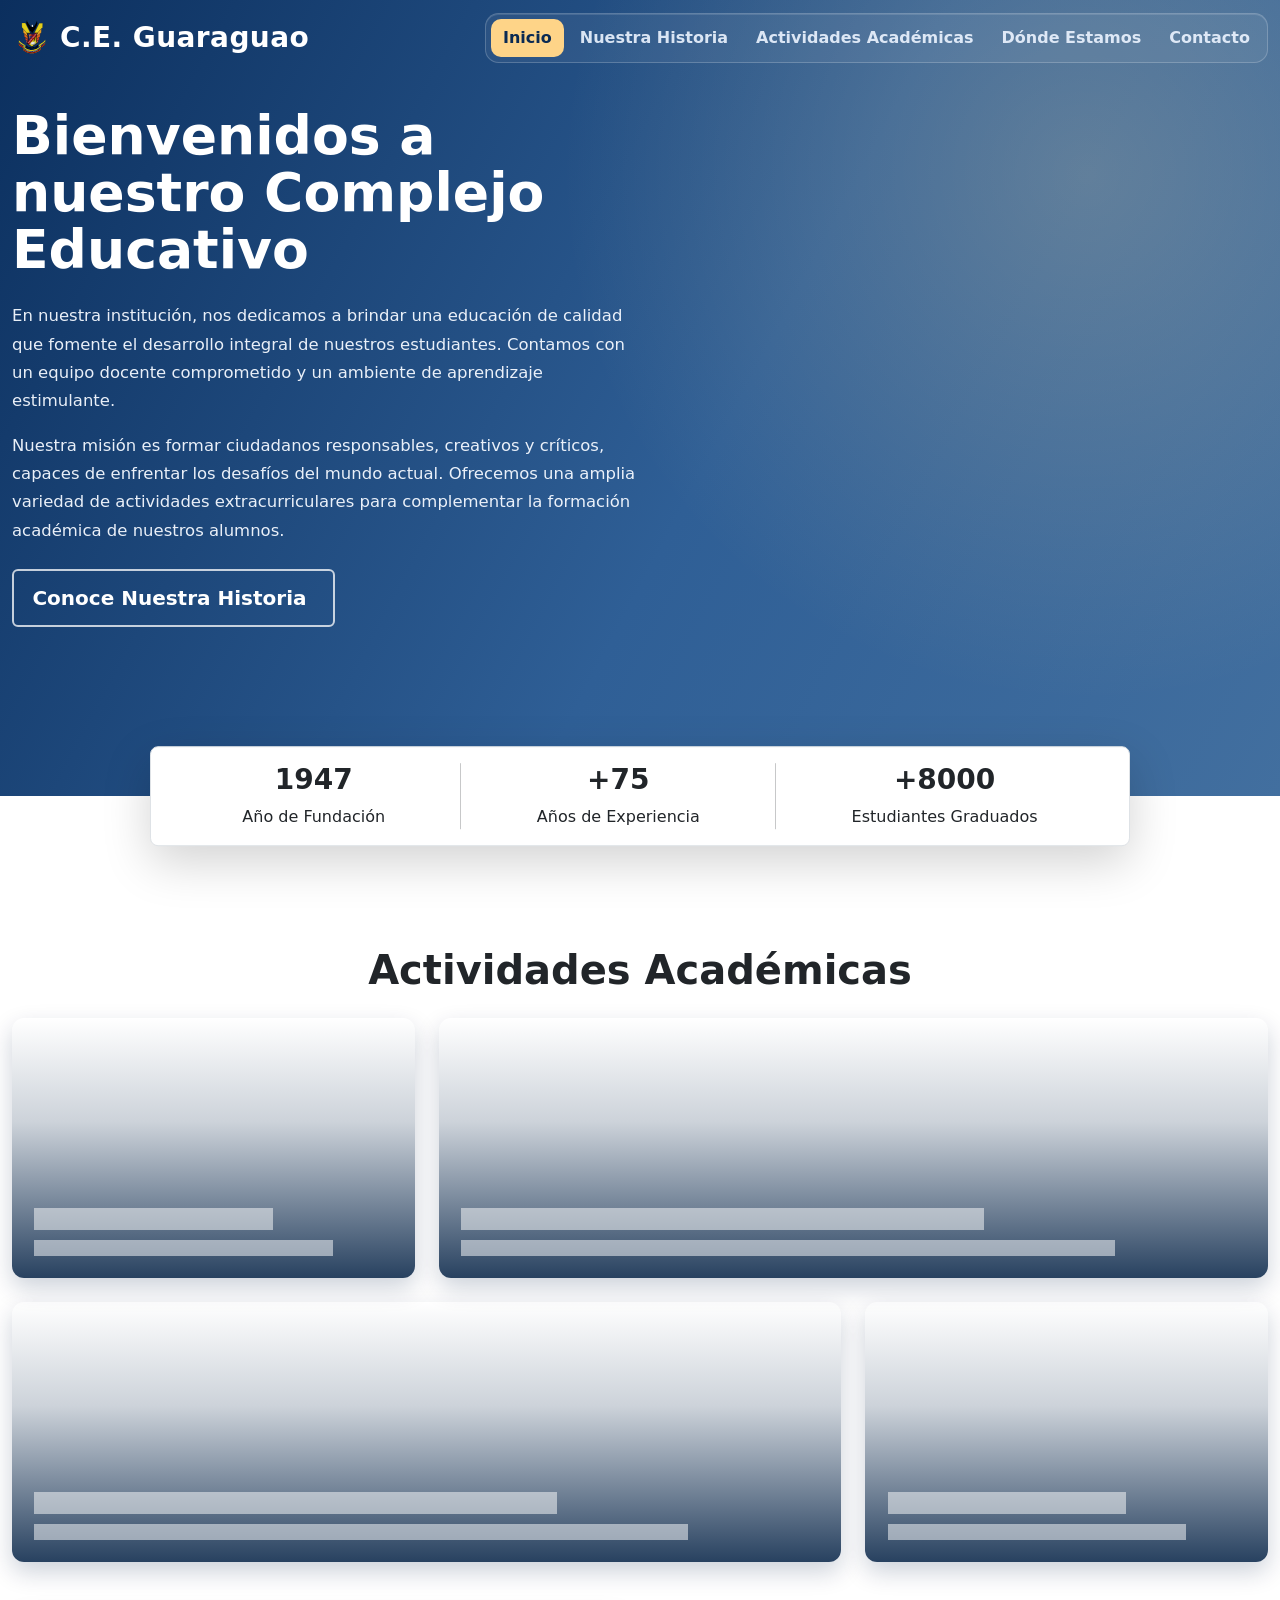
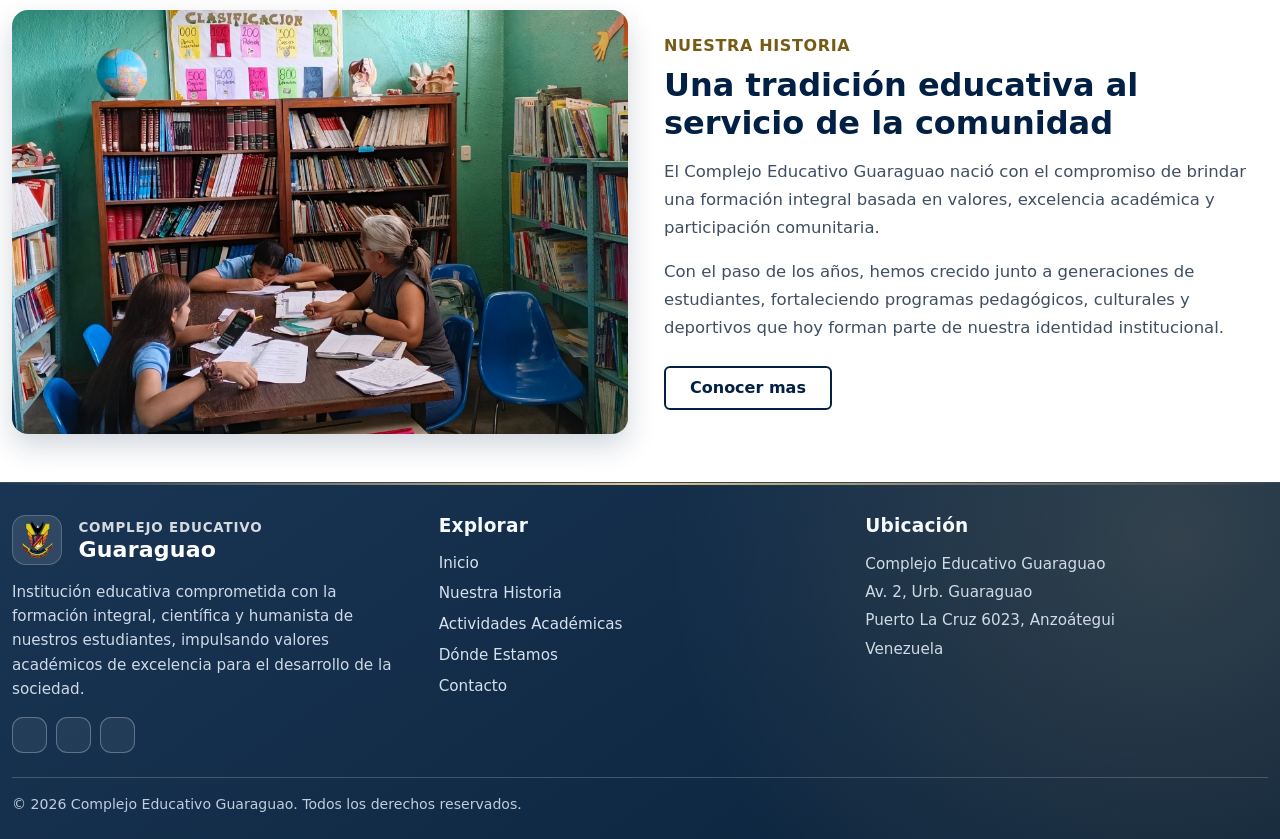
<file: index.html>
<!DOCTYPE html>
<html lang="en">
<head>
  <meta charset="UTF-8">
    <meta name="viewport" content="width=device-width, initial-scale=1.0">
  <title>Complejo Educativo Guaraguao</title>
    <link rel="icon" type="image/svg+xml" href="./assets/vector.svg">
    <link rel="alternate icon" href="./assets/vector.ico">
  <script src="https://identity.netlify.com/v1/netlify-identity-widget.js"></script>
  <link href="https://cdn.jsdelivr.net/npm/bootstrap@5.3.8/dist/css/bootstrap.min.css" rel="stylesheet" integrity="sha384-sRIl4kxILFvY47J16cr9ZwB07vP4J8+LH7qKQnuqkuIAvNWLzeN8tE5YBujZqJLB" crossorigin="anonymous">
  <!-- Basic Icons -->
<link href="https://cdn.boxicons.com/3.0.8/fonts/basic/boxicons.min.css" rel="stylesheet">
<!-- Filled Icons -->
<link href="https://cdn.boxicons.com/3.0.8/fonts/filled/boxicons-filled.min.css" rel="stylesheet">
<!-- Brand Icons -->
<link href="https://cdn.boxicons.com/3.0.8/fonts/brands/boxicons-brands.min.css" rel="stylesheet">
  <link href="./styles.css" rel="stylesheet">
  <link href="./index-styles.css" rel="stylesheet">
</head>
<body>

    <main class="w-100 home-page">
        <div class="home-header-surface">
            <div class="topbar topbar-home">
                <div class="container-xxl d-flex align-items-center justify-content-between h-100 topbar-home-inner">
                    <h1 class="d-flex align-items-center fs-3 topbar-title topbar-brand mb-0">
                        <img src="./assets/vector.svg" alt="Logo U.E. Guaraguao" class="topbar-brand-logo"> C.E. Guaraguao</h1>

                    <nav class="nav home-nav d-none d-lg-flex">
                        <a class="nav-link active" aria-current="page" href="index.html">Inicio</a>
                        <a class="nav-link" href="nuestra-historia.html">Nuestra Historia</a>
                        <a class="nav-link" href="actividades.html">Actividades Académicas</a>
                        <a class="nav-link" href="ubicacion.html">Dónde Estamos</a>
                        <a class="nav-link" href="contacto.html">Contacto</a>
                    </nav>

                    <button class="btn home-menu-btn d-inline-flex d-lg-none align-items-center gap-2" type="button" data-bs-toggle="offcanvas" data-bs-target="#homeSidebarNav" aria-controls="homeSidebarNav" aria-label="Abrir menu de navegacion">
                        <i class="bx bx-menu fs-4" aria-hidden="true"></i>
                        <span>Menu</span>
                    </button>
                </div>
            </div>

            <!-- Hero Section -->
            <section class="hero-home">
                <div class="container-xxl h-100">
                    <div id="hero-container" class="row align-items-center justify-content-center h-100 hero-home-row">
                        <div class="col-12 col-lg-7 h-auto d-flex flex-column justify-content-between hero-copy">
                            <h2 class="hero-title mb-4">Bienvenidos a nuestro Complejo Educativo</h2>
                            <div class="text-container">
                                <p class="hero-text mb-3">En nuestra institución, nos dedicamos a brindar una educación de calidad que fomente el desarrollo integral de nuestros estudiantes. Contamos con un equipo docente comprometido y un ambiente de aprendizaje estimulante.</p>
                                <p class="hero-text mb-4">Nuestra misión es formar ciudadanos responsables, creativos y críticos, capaces de enfrentar los desafíos del mundo actual. Ofrecemos una amplia variedad de actividades extracurriculares para complementar la formación académica de nuestros alumnos.</p>
                                <a class="btn hero-cta-btn btn-lg rounded-2 fw-semibold d-inline-flex align-items-center" href="nuestra-historia.html" role="button">
                                    Conoce Nuestra Historia
                                    <i class="bxf bx-arrow-right fs-4 ms-2"></i>
                                </a>
                            </div>
                        </div>
                        <div id="3d-model-container" class="col-12 col-lg-5 h-100 overflow-hidden hero-media">

                        </div>
                    </div>
                </div>
            </section>
        </div>

        <!-- capsula con detalles -->

        <div class="capsule-container position-relative d-flex justify-content-center " >
            <div class="capsule home-stats-capsule bg-white d-flex align-items-center justify-content-evenly rounded-3 shadow-lg border border-1 p-3 position-absolute">
                <div class="capsule-item d-flex flex-column align-items-center">
                    <i class="bx bx-building-house me-2 fs-1" aria-hidden="true"></i>
                    <h3 class="fw-bold">1947</h3>
                    <p class="mb-0">Año de Fundación</p>
                </div>
                <div class="vr"></div>
                <div class="capsule-item d-flex flex-column align-items-center">
                    <i class="bx bx-book-open me-2 fs-1" aria-hidden="true"></i>
                    <h3 class="fw-bold">+75</h3>
                    <p class="mb-0">Años de Experiencia</p>
                </div>
                <div class="vr"></div>
                <div class="capsule-item d-flex flex-column align-items-center">
                    <i class="bx bx-group me-2 fs-1" aria-hidden="true"></i>
                    <h3 class="fw-bold">+8000</h3>
                    <p class="mb-0">Estudiantes Graduados</p>
                </div>
            </div>
        </div>

        <!-- Actividades Academicas -->

        <div class="actividades-section home-actividades-section w-100 ">
            <div class="container-xxl">
                <h2 class="fs-1 fw-bold mb-4 text-center">Actividades Académicas</h2>
                <div class="actividades-container" id="home-actividades-grid" aria-live="polite">
                    <div class="row g-4 mb-4">
                        <div class="col-12 col-lg-4" aria-hidden="true">
                            <div class="activity-card placeholder-glow">
                                <div class="activity-overlay">
                                    <h5 class="activity-title placeholder col-8"></h5>
                                    <p class="activity-description placeholder col-10 mb-0"></p>
                                </div>
                            </div>
                        </div>
                        <div class="col-12 col-lg-8" aria-hidden="true">
                            <div class="activity-card placeholder-glow">
                                <div class="activity-overlay">
                                    <h5 class="activity-title placeholder col-8"></h5>
                                    <p class="activity-description placeholder col-10 mb-0"></p>
                                </div>
                            </div>
                        </div>
                    </div>
                    <div class="row g-4">
                        <div class="col-12 col-lg-8" aria-hidden="true">
                            <div class="activity-card placeholder-glow">
                                <div class="activity-overlay">
                                    <h5 class="activity-title placeholder col-8"></h5>
                                    <p class="activity-description placeholder col-10 mb-0"></p>
                                </div>
                            </div>
                        </div>
                        <div class="col-12 col-lg-4" aria-hidden="true">
                            <div class="activity-card placeholder-glow">
                                <div class="activity-overlay">
                                    <h5 class="activity-title placeholder col-8"></h5>
                                    <p class="activity-description placeholder col-10 mb-0"></p>
                                </div>
                            </div>
                        </div>
                    </div>
                </div>
            </div>
        </div>

        <!-- Seccion nuestra historia -->

        <section class="historia-section w-100 py-5">
            <div class="container-xxl">
                <div class="row g-4 align-items-center">
                    <div class="col-12 col-lg-6">
                        <div class="historia-image-wrapper">
                            <img src="./assets/images/photo_2026-07-12_21-10-17.jpg" style="max-width: 640px; max-height:424px" alt="Estudiantes en actividad escolar" class="historia-image">
                        </div>
                    </div>
                    <div class="col-12 col-lg-6">
                        <div class="historia-content">
                            <p class="historia-label mb-2">Nuestra Historia</p>
                            <h2 class="historia-title mb-3">Una tradición educativa al servicio de la comunidad</h2>
                            <p class="historia-text mb-3">El Complejo Educativo Guaraguao nació con el compromiso de brindar una formación integral basada en valores, excelencia académica y participación comunitaria.</p>
                            <p class="historia-text mb-4">Con el paso de los años, hemos crecido junto a generaciones de estudiantes, fortaleciendo programas pedagógicos, culturales y deportivos que hoy forman parte de nuestra identidad institucional.</p>
                            <a href="nuestra-historia.html" class="btn historia-cta-btn px-4 py-2">Conocer mas</a>
                        </div>
                    </div>
                </div>
            </div>
        </section>

        <!-- footer -->
        <footer class="footer-section py-4">
            <div class="container-xxl">
                <div class="row g-4 py-2">
                    <div class="col-12 col-md-6 col-lg-4">
                        <div class="footer-heading">
                            <div class="d-flex flex-column flex-sm-row align-items-center gap-3">
                                <div class="logo-container">
                                    <img src="./assets/vector.svg" alt="Logo Complejo Educativo Guaraguao" class="brand-logo" style="height: 45px; width:45px;">
                                </div>
                                <div class="logo-texto-container d-flex flex-column align-items-start">
                                    <span>Complejo Educativo</span>
                                    <span>Guaraguao</span>
                                </div>
                            </div>
                        </div>
                        <p class="footer-text mb-0">Institución educativa comprometida con la formación integral, científica y humanista de nuestros estudiantes, impulsando valores académicos de excelencia para el desarrollo de la sociedad.</p>
                        <div class="footer-social mt-3" aria-label="Redes y contacto">
                            <a href="https://www.facebook.com/profile.php?id=61589587869144" aria-label="Facebook">
                                <i class="bxl bx-facebook"></i>
                            </a>
                            <a href="https://www.instagram.com/complejoeducativoguaraguao?igsh=MTBheW5pcDB2enQ5ZA==" aria-label="Compartir pagina web">
                                <i class="bxl bx-instagram"></i>
                            </a>
                            <a href="contacto.html" aria-label="Correo electronico">
                                <i class="bx bx-envelope"></i>
                            </a>
                        </div>
                    </div>
                    <div class="col-12 col-md-6 col-lg-4">
                        <h3 class="footer-heading">Explorar</h3>
                        <nav class="footer-links d-flex flex-column gap-2" aria-label="Enlaces del footer">
                            <a href="index.html">Inicio</a>
                            <a href="nuestra-historia.html">Nuestra Historia</a>
                            <a href="actividades.html">Actividades Académicas</a>
                            <a href="ubicacion.html">Dónde Estamos</a>
                            <a href="contacto.html">Contacto</a>
                        </nav>
                    </div>
                    <div class="col-12 col-md-6 col-lg-4">
                        <h3 class="footer-heading">Ubicación</h3>
                        <p class="footer-text mb-1">Complejo Educativo Guaraguao</p>
                        <p class="footer-text mb-1">Av. 2, Urb. Guaraguao</p>
                        <p class="footer-text mb-1">Puerto La Cruz 6023, Anzoátegui</p>
                        <p class="footer-text mb-0">Venezuela</p>
                    </div>
                </div>
                <hr class="footer-divider my-3">
                <p class="footer-copy mb-0">&copy; 2026 Complejo Educativo Guaraguao. Todos los derechos reservados.</p>
            </div>
        </footer>
    </main>

    <div class="offcanvas offcanvas-end home-sidebar d-lg-none" tabindex="-1" id="homeSidebarNav" aria-labelledby="homeSidebarNavLabel">
        <div class="offcanvas-header home-sidebar-header">
            <h2 class="offcanvas-title d-flex align-items-center gap-2 m-0" id="homeSidebarNavLabel">
                <img src="./assets/vector.svg" alt="Logo U.E. Guaraguao" class="home-sidebar-logo"> Menu
            </h2>
            <button type="button" class="btn-close btn-close-white" data-bs-dismiss="offcanvas" aria-label="Cerrar"></button>
        </div>
        <div class="offcanvas-body">
            <nav class="nav flex-column home-sidebar-nav" aria-label="Navegacion principal">
                <a class="nav-link active" aria-current="page" href="index.html">Inicio</a>
                <a class="nav-link" href="nuestra-historia.html">Nuestra Historia</a>
                <a class="nav-link" href="actividades.html">Actividades Académicas</a>
                <a class="nav-link" href="ubicacion.html">Dónde Estamos</a>
                <a class="nav-link" href="contacto.html">Contacto</a>
            </nav>
        </div>
    </div>

    <script src="https://cdn.jsdelivr.net/npm/bootstrap@5.3.8/dist/js/bootstrap.bundle.min.js" integrity="sha384-FKyoEForCGlyvwx9Hj09JcYn3nv7wiPVlz7YYwJrWVcXK/BmnVDxM+D2scQbITxI" crossorigin="anonymous"></script>
  <script type="module">
    import { init } from './main.js';
    init();
  </script>
  
</body>
</html>
</file>
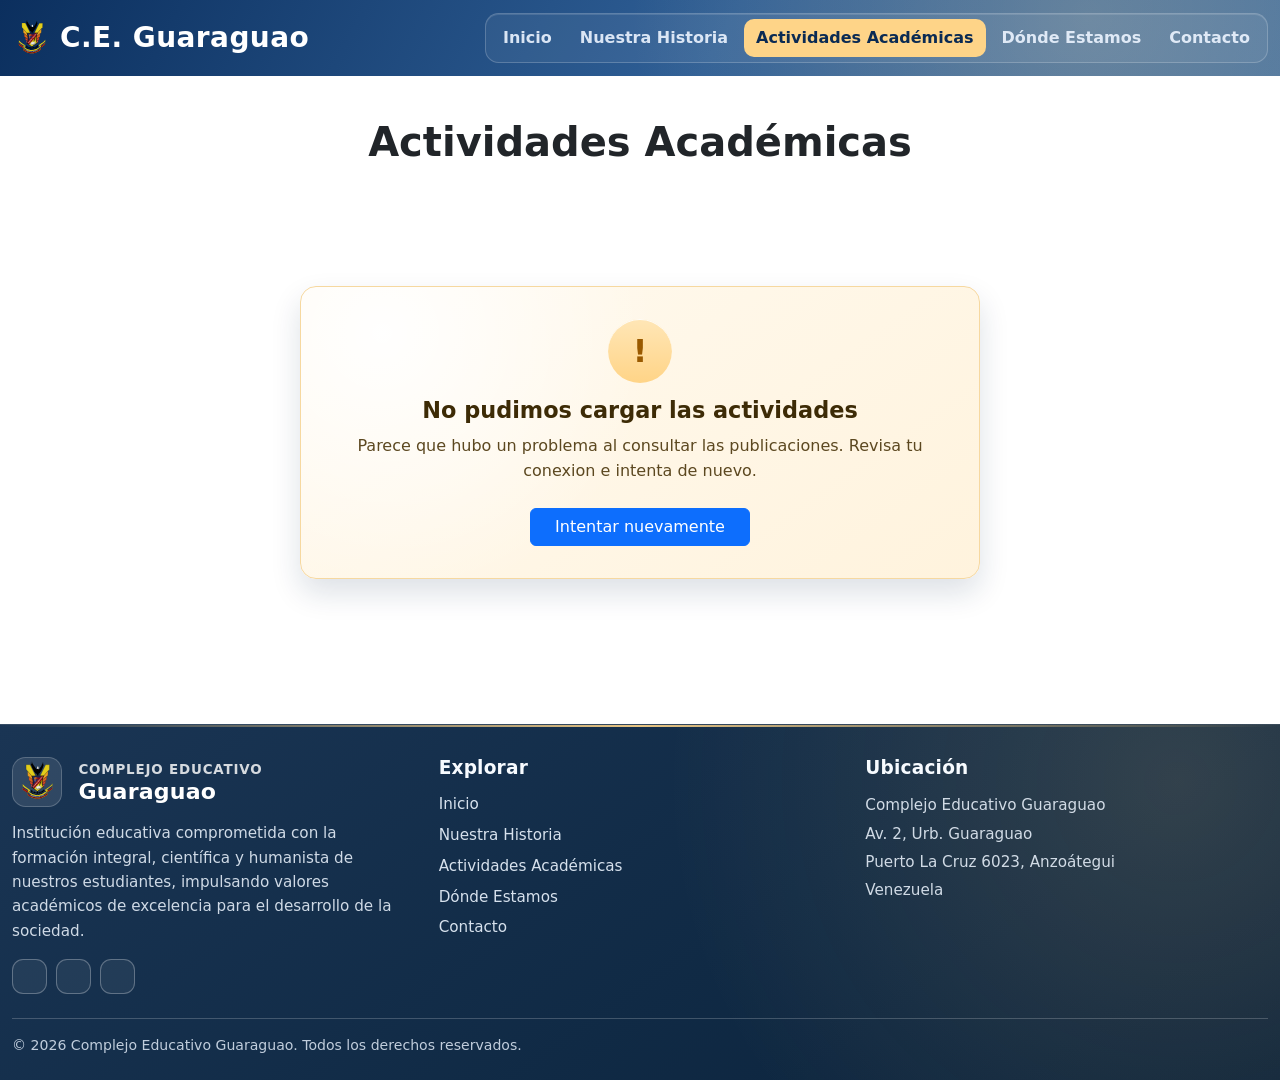
<file: actividades.html>
<!DOCTYPE html>
<html lang="en">
<head>
  <meta charset="UTF-8">
    <meta name="viewport" content="width=device-width, initial-scale=1.0">
    <title>Complejo Educativo Guaraguao</title>
        <link rel="icon" type="image/svg+xml" href="./assets/vector.svg">
        <link rel="alternate icon" href="./assets/vector.ico">
  <script src="https://identity.netlify.com/v1/netlify-identity-widget.js"></script>
  <link href="https://cdn.jsdelivr.net/npm/bootstrap@5.3.8/dist/css/bootstrap.min.css" rel="stylesheet" integrity="sha384-sRIl4kxILFvY47J16cr9ZwB07vP4J8+LH7qKQnuqkuIAvNWLzeN8tE5YBujZqJLB" crossorigin="anonymous">
  <!-- Basic Icons -->
<link href="https://cdn.boxicons.com/3.0.8/fonts/basic/boxicons.min.css" rel="stylesheet">
<!-- Filled Icons -->
<link href="https://cdn.boxicons.com/3.0.8/fonts/filled/boxicons-filled.min.css" rel="stylesheet">
<!-- Brand Icons -->
<link href="https://cdn.boxicons.com/3.0.8/fonts/brands/boxicons-brands.min.css" rel="stylesheet">
  <link href="./styles.css" rel="stylesheet">
  <link href="./actividades-styles.css" rel="stylesheet">
</head>
<body>

    <main class="w-100 actividades-page">
        <div class="actividades-header-surface">
            <div class="topbar topbar-home">
                <div class="container-xxl d-flex align-items-center justify-content-between h-100 topbar-home-inner">
                    <h1 class="d-flex align-items-center fs-3 topbar-title topbar-brand mb-0">
                        <img src="./assets/vector.svg" alt="Logo U.E. Guaraguao" class="topbar-brand-logo"> C.E. Guaraguao</h1>

                    <nav class="nav home-nav d-none d-lg-flex">
                        <a class="nav-link" aria-current="page" href="index.html">Inicio</a>
                        <a class="nav-link" href="nuestra-historia.html">Nuestra Historia</a>
                        <a class="nav-link active" href="actividades.html">Actividades Académicas</a>
                        <a class="nav-link" href="ubicacion.html">Dónde Estamos</a>
                        <a class="nav-link" href="contacto.html">Contacto</a>
                    </nav>

                    <button class="btn home-menu-btn d-inline-flex d-lg-none align-items-center gap-2" type="button" data-bs-toggle="offcanvas" data-bs-target="#actividadesSidebarNav" aria-controls="actividadesSidebarNav" aria-label="Abrir menu de navegacion">
                        <i class="bx bx-menu fs-4" aria-hidden="true"></i>
                        <span>Menu</span>
                    </button>
                </div>
            </div>
        </div>

        <!-- Actividades Academicas -->

        <div class="actividades-section w-100 mb-5">
            <div class="container-xxl">
                <h2 class="fs-1 fw-bold mb-4 text-center">Actividades Académicas</h2>
                <div id="actividades-grid" class="actividades-grid">
                    <article class="actividad-item" aria-hidden="true" data-skeleton="0">
                        <div class="activity-card placeholder-glow">
                            <div class="activity-image placeholder"></div>
                            <div class="activity-content">
                                <span class="activity-meta placeholder col-4"></span>
                                <h5 class="activity-title placeholder col-9"></h5>
                                <p class="activity-description placeholder col-12 mb-1"></p>
                                <p class="activity-description placeholder col-10 mb-0"></p>
                                <span class="activity-link placeholder col-5"></span>
                            </div>
                        </div>
                    </article>
                    <article class="actividad-item" aria-hidden="true" data-skeleton="1">
                        <div class="activity-card placeholder-glow">
                            <div class="activity-image placeholder"></div>
                            <div class="activity-content">
                                <span class="activity-meta placeholder col-4"></span>
                                <h5 class="activity-title placeholder col-9"></h5>
                                <p class="activity-description placeholder col-12 mb-1"></p>
                                <p class="activity-description placeholder col-10 mb-0"></p>
                                <span class="activity-link placeholder col-5"></span>
                            </div>
                        </div>
                    </article>
                    <article class="actividad-item" aria-hidden="true" data-skeleton="2">
                        <div class="activity-card placeholder-glow">
                            <div class="activity-image placeholder"></div>
                            <div class="activity-content">
                                <span class="activity-meta placeholder col-4"></span>
                                <h5 class="activity-title placeholder col-9"></h5>
                                <p class="activity-description placeholder col-12 mb-1"></p>
                                <p class="activity-description placeholder col-10 mb-0"></p>
                                <span class="activity-link placeholder col-5"></span>
                            </div>
                        </div>
                    </article>
                    <article class="actividad-item" aria-hidden="true" data-skeleton="3">
                        <div class="activity-card placeholder-glow">
                            <div class="activity-image placeholder"></div>
                            <div class="activity-content">
                                <span class="activity-meta placeholder col-4"></span>
                                <h5 class="activity-title placeholder col-9"></h5>
                                <p class="activity-description placeholder col-12 mb-1"></p>
                                <p class="activity-description placeholder col-10 mb-0"></p>
                                <span class="activity-link placeholder col-5"></span>
                            </div>
                        </div>
                    </article>
                </div>
            </div>
        </div>

        <!-- footer -->
        <footer class="footer-section py-4">
            <div class="container-xxl">
                <div class="row g-4 py-2">
                    <div class="col-12 col-md-6 col-lg-4">
                        <div class="footer-heading">
                            <div class="d-flex flex-column flex-sm-row align-items-center gap-3">
                                <div class="logo-container">
                                    <img src="./assets/vector.svg" alt="Logo U.E. Guaraguao" class="brand-logo" style="height: 45px; width:45px;">
                                </div>
                                <div class="logo-texto-container d-flex flex-column align-items-start">
                                    <span>Complejo Educativo</span>
                                    <span>Guaraguao</span>
                                </div>
                            </div>
                        </div>
                        <p class="footer-text mb-0">Institución educativa comprometida con la formación integral, científica y humanista de nuestros estudiantes, impulsando valores académicos de excelencia para el desarrollo de la sociedad.</p>
                        <div class="footer-social mt-3" aria-label="Redes y contacto">
                            <a href="https://www.facebook.com/profile.php?id=61589587869144" aria-label="Facebook">
                                <i class="bxl bx-facebook"></i>
                            </a>
                            <a href="https://www.instagram.com/complejoeducativoguaraguao?igsh=MTBheW5pcDB2enQ5ZA==" aria-label="Compartir pagina web">
                                <i class="bxl bx-instagram"></i>
                            </a>
                            <a href="contacto.html" aria-label="Correo electronico">
                                <i class="bx bx-envelope"></i>
                            </a>
                        </div>
                    </div>
                    <div class="col-12 col-md-6 col-lg-4">
                        <h3 class="footer-heading">Explorar</h3>
                        <nav class="footer-links d-flex flex-column gap-2" aria-label="Enlaces del footer">
                            <a href="index.html">Inicio</a>
                            <a href="nuestra-historia.html">Nuestra Historia</a>
                            <a href="actividades.html">Actividades Académicas</a>
                            <a href="ubicacion.html">Dónde Estamos</a>
                            <a href="contacto.html">Contacto</a>
                        </nav>
                    </div>
                    <div class="col-12 col-md-6 col-lg-4">
                        <h3 class="footer-heading">Ubicación</h3>
                        <p class="footer-text mb-1">Complejo Educativo Guaraguao</p>
                        <p class="footer-text mb-1">Av. 2, Urb. Guaraguao</p>
                        <p class="footer-text mb-1">Puerto La Cruz 6023, Anzoátegui</p>
                        <p class="footer-text mb-0">Venezuela</p>
                    </div>
                </div>
                <hr class="footer-divider my-3">
                <p class="footer-copy mb-0">&copy; 2026 Complejo Educativo Guaraguao. Todos los derechos reservados.</p>
            </div>
        </footer>
    </main>

    <div class="offcanvas offcanvas-end home-sidebar d-lg-none" tabindex="-1" id="actividadesSidebarNav" aria-labelledby="actividadesSidebarNavLabel">
        <div class="offcanvas-header home-sidebar-header">
            <h2 class="offcanvas-title d-flex align-items-center gap-2 m-0" id="actividadesSidebarNavLabel">
                <img src="./assets/vector.svg" alt="Logo U.E. Guaraguao" class="home-sidebar-logo"> Menu
            </h2>
            <button type="button" class="btn-close btn-close-white" data-bs-dismiss="offcanvas" aria-label="Cerrar"></button>
        </div>
        <div class="offcanvas-body">
            <nav class="nav flex-column home-sidebar-nav" aria-label="Navegacion principal">
                <a class="nav-link" href="index.html">Inicio</a>
                <a class="nav-link" href="nuestra-historia.html">Nuestra Historia</a>
                <a class="nav-link active" aria-current="page" href="actividades.html">Actividades Académicas</a>
                <a class="nav-link" href="ubicacion.html">Dónde Estamos</a>
                <a class="nav-link" href="contacto.html">Contacto</a>
            </nav>
        </div>
    </div>

    <script src="https://cdn.jsdelivr.net/npm/bootstrap@5.3.8/dist/js/bootstrap.bundle.min.js" integrity="sha384-FKyoEForCGlyvwx9Hj09JcYn3nv7wiPVlz7YYwJrWVcXK/BmnVDxM+D2scQbITxI" crossorigin="anonymous"></script>
  <script type="module">
    import { cargarBlog } from './actividades.js';
    cargarBlog();
  </script>
  
</body>
</html>
</file>
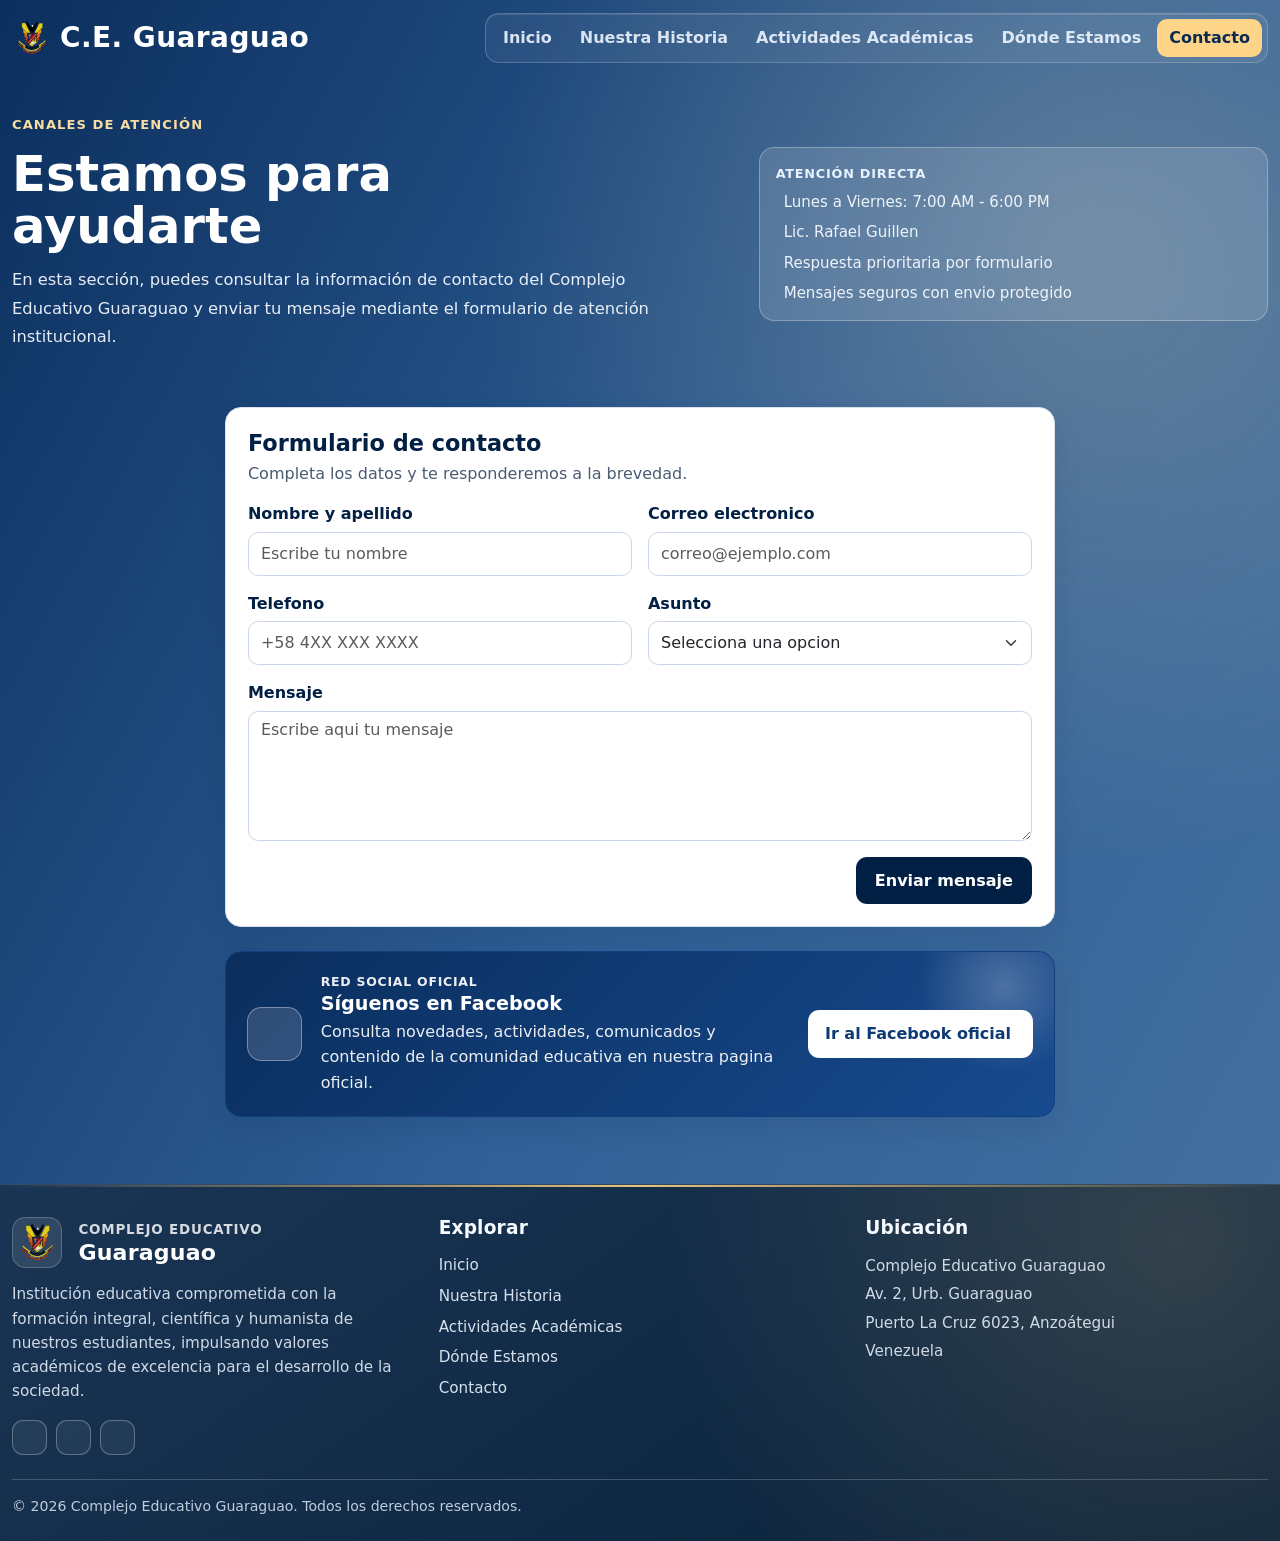
<file: contacto.html>
<!DOCTYPE html>
<html lang="en">
<head>
  <meta charset="UTF-8">
  <meta name="viewport" content="width=device-width, initial-scale=1.0">
	<title>Complejo Educativo Guaraguao</title>
    <link rel="icon" type="image/svg+xml" href="./assets/vector.svg">
    <link rel="alternate icon" href="./assets/vector.ico">
  <script src="https://identity.netlify.com/v1/netlify-identity-widget.js"></script>
  <link href="https://cdn.jsdelivr.net/npm/bootstrap@5.3.8/dist/css/bootstrap.min.css" rel="stylesheet" integrity="sha384-sRIl4kxILFvY47J16cr9ZwB07vP4J8+LH7qKQnuqkuIAvNWLzeN8tE5YBujZqJLB" crossorigin="anonymous">
  <link href="https://cdn.boxicons.com/3.0.8/fonts/basic/boxicons.min.css" rel="stylesheet">
  <link href="https://cdn.boxicons.com/3.0.8/fonts/filled/boxicons-filled.min.css" rel="stylesheet">
  <link href="https://cdn.boxicons.com/3.0.8/fonts/brands/boxicons-brands.min.css" rel="stylesheet">
  <link href="./styles.css" rel="stylesheet">
  <link href="./contacto-styles.css" rel="stylesheet">
</head>
<body>
	<main class="w-100 contacto-page">
		<div class="contacto-header-surface">
			<div class="topbar topbar-home">
				<div class="container-xxl d-flex align-items-center justify-content-between h-100 topbar-home-inner">
					<h1 class="d-flex align-items-center fs-3 topbar-title topbar-brand mb-0">
                    <img src="./assets/vector.svg" alt="Logo U.E. Guaraguao" class="topbar-brand-logo"> C.E. Guaraguao</h1>

					<nav class="nav home-nav d-none d-lg-flex">
						<a class="nav-link" href="index.html">Inicio</a>
						<a class="nav-link" href="nuestra-historia.html">Nuestra Historia</a>
						<a class="nav-link" href="actividades.html">Actividades Académicas</a>
						<a class="nav-link" href="ubicacion.html">Dónde Estamos</a>
						<a class="nav-link active" aria-current="page" href="contacto.html">Contacto</a>
					</nav>

					<button class="btn home-menu-btn d-inline-flex d-lg-none align-items-center gap-2" type="button" data-bs-toggle="offcanvas" data-bs-target="#contactoSidebarNav" aria-controls="contactoSidebarNav" aria-label="Abrir menu de navegacion">
						<i class="bx bx-menu fs-4" aria-hidden="true"></i>
						<span>Menu</span>
					</button>
				</div>
			</div>

			<section class="contacto-hero">
				<div class="container-xxl">
					<div class="row g-4 align-items-center">
						<div class="col-12 col-lg-7">
							<p class="contacto-eyebrow">Canales de atención</p>
							<h2 class="contacto-title">Estamos para ayudarte</h2>
							<p class="contacto-lead">En esta sección, puedes consultar la información de contacto del Complejo Educativo Guaraguao y enviar tu mensaje mediante el formulario de atención institucional.</p>
						</div>
						<div class="col-12 col-lg-5">
							<article class="contacto-hero-card">
								<p class="contacto-hero-card-kicker">Atención directa</p>
								<ul class="contacto-hero-list">
									<li><i class="bx bx-clock"></i><span>Lunes a Viernes: 7:00 AM - 6:00 PM</span></li>
									<li><i class="bx bx-user"></i><span>Lic. Rafael Guillen</span></li>
									<li><i class="bx bx-envelope"></i><span>Respuesta prioritaria por formulario</span></li>
									<li><i class="bx bx-check-shield"></i><span>Mensajes seguros con envio protegido</span></li>
								</ul>
							</article>
						</div>
					</div>
				</div>
			</section>

			<section class="contacto-content">
			<div class="container-xxl">
				<div class="row g-4 justify-content-center">
					<div class="col-12 col-lg-8">
						<article class="form-card">
							<h3 class="form-title">Formulario de contacto</h3>
							<p class="form-subtitle">Completa los datos y te responderemos a la brevedad.</p>

							<form id="contacto-form" class="contacto-form" action="https://formsubmit.co/ajax/complejoeducativoguaraguao@gmail.com" method="POST">
								<input type="hidden" name="_subject" value="Nuevo mensaje desde la pagina de contacto">
								<input type="hidden" name="_captcha" value="false">
								<input type="hidden" name="_template" value="table">

								<div class="row g-3">
									<div class="col-12 col-md-6">
										<label for="nombre" class="form-label">Nombre y apellido</label>
										<input id="nombre" name="nombre" type="text" class="form-control" placeholder="Escribe tu nombre" required>
									</div>
									<div class="col-12 col-md-6">
										<label for="email" class="form-label">Correo electronico</label>
										<input id="email" name="email" type="email" class="form-control" placeholder="correo@ejemplo.com" required>
									</div>
									<div class="col-12 col-md-6">
										<label for="telefono" class="form-label">Telefono</label>
										<input id="telefono" name="telefono" type="tel" class="form-control" placeholder="+58 4XX XXX XXXX">
									</div>
									<div class="col-12 col-md-6">
										<label for="asunto" class="form-label">Asunto</label>
										<select id="asunto" name="asunto" class="form-select" required>
											<option value="" selected disabled>Selecciona una opcion</option>
											<option value="informacion-general">Información general</option>
											<option value="inscripciones">Inscripciones</option>
											<option value="constancias">Constancias y tramites</option>
											<option value="otro">Otro</option>
										</select>
									</div>
									<div class="col-12">
										<label for="mensaje" class="form-label">Mensaje</label>
										<textarea id="mensaje" name="mensaje" class="form-control" placeholder="Escribe aqui tu mensaje" required></textarea>
									</div>
									<div class="col-12 d-flex justify-content-end">
										<button type="submit" class="contacto-btn">Enviar mensaje</button>
									</div>
								</div>
							</form>
						</article>
					</div>

					<div class="col-12 col-lg-8">
						<article class="contacto-card contacto-social-card contacto-social-card-horizontal">
							<div class="facebook-icon-badge" aria-hidden="true">
								<i class="bxl bx-facebook-circle"></i>
							</div>
							<div class="contacto-social-copy">
								<p class="social-kicker">Red social oficial</p>
								<h3>Síguenos en Facebook</h3>
								<p>Consulta novedades, actividades, comunicados y contenido de la comunidad educativa en nuestra pagina oficial.</p>
							</div>
							<a class="facebook-link-btn" href="https://www.facebook.com/profile.php?id=61589587869144" target="_blank" rel="noopener noreferrer">Ir al Facebook oficial <i class="bx bx-right-arrow-alt" aria-hidden="true"></i></a>
						</article>
					</div>
				</div>
			</div>
			</section>
		</div>

		<footer class="footer-section py-4">
			<div class="container-xxl">
				<div class="row g-4 py-2">
					<div class="col-12 col-md-6 col-lg-4">
						<div class="footer-heading">
							<div class="d-flex flex-column flex-sm-row align-items-center gap-3">
								<div class="logo-container">
                                    <img src="./assets/vector.svg" alt="Logo Complejo Educativo Guaraguao" class="brand-logo" style="height: 45px; width:45px;">
								</div>
								<div class="logo-texto-container d-flex flex-column align-items-start">
									<span>Complejo Educativo</span>
									<span>Guaraguao</span>
								</div>
							</div>
						</div>
						<p class="footer-text mb-0">Institución educativa comprometida con la formación integral, científica y humanista de nuestros estudiantes, impulsando valores académicos de excelencia para el desarrollo de la sociedad.</p>
						<div class="footer-social mt-3" aria-label="Redes y contacto">
							<a href="https://www.facebook.com/profile.php?id=61589587869144" aria-label="Facebook">
								<i class="bxl bx-facebook"></i>
							</a>
							<a href="https://www.instagram.com/complejoeducativoguaraguao?igsh=MTBheW5pcDB2enQ5ZA==" aria-label="Compartir pagina web">
                                <i class="bxl bx-instagram"></i>
                            </a>
							<a href="contacto.html" aria-label="Correo electronico">
								<i class="bx bx-envelope"></i>
							</a>
						</div>
					</div>
					<div class="col-12 col-md-6 col-lg-4">
						<h3 class="footer-heading">Explorar</h3>
						<nav class="footer-links d-flex flex-column gap-2" aria-label="Enlaces del footer">
							<a href="index.html">Inicio</a>
							<a href="nuestra-historia.html">Nuestra Historia</a>
							<a href="actividades.html">Actividades Académicas</a>
							<a href="ubicacion.html">Dónde Estamos</a>
							<a href="contacto.html">Contacto</a>
						</nav>
					</div>
					<div class="col-12 col-md-6 col-lg-4">
						<h3 class="footer-heading">Ubicación</h3>
						<p class="footer-text mb-1">Complejo Educativo Guaraguao</p>
						<p class="footer-text mb-1">Av. 2, Urb. Guaraguao</p>
						<p class="footer-text mb-1">Puerto La Cruz 6023, Anzoátegui</p>
						<p class="footer-text mb-0">Venezuela</p>
					</div>
				</div>
				<hr class="footer-divider my-3">
				<p class="footer-copy mb-0">&copy; 2026 Complejo Educativo Guaraguao. Todos los derechos reservados.</p>
			</div>
		</footer>
	</main>

	<div class="offcanvas offcanvas-end home-sidebar d-lg-none" tabindex="-1" id="contactoSidebarNav" aria-labelledby="contactoSidebarNavLabel">
		<div class="offcanvas-header home-sidebar-header">
			<h2 class="offcanvas-title d-flex align-items-center gap-2 m-0" id="contactoSidebarNavLabel">
				<img src="./assets/vector.svg" alt="Logo U.E. Guaraguao" class="home-sidebar-logo"> Menu
			</h2>
			<button type="button" class="btn-close btn-close-white" data-bs-dismiss="offcanvas" aria-label="Cerrar"></button>
		</div>
		<div class="offcanvas-body">
			<nav class="nav flex-column home-sidebar-nav" aria-label="Navegacion principal">
				<a class="nav-link" href="index.html">Inicio</a>
				<a class="nav-link" href="nuestra-historia.html">Nuestra Historia</a>
				<a class="nav-link" href="actividades.html">Actividades Académicas</a>
				<a class="nav-link" href="ubicacion.html">Dónde Estamos</a>
				<a class="nav-link active" aria-current="page" href="contacto.html">Contacto</a>
			</nav>
		</div>
	</div>

	<div class="modal fade" id="contactoSuccessModal" tabindex="-1" aria-labelledby="contactoSuccessModalLabel" aria-hidden="true">
		<div class="modal-dialog modal-dialog-centered">
			<div class="modal-content success-modal-content border-0 shadow">
				<div class="modal-body success-modal-body text-center">
					<div class="success-modal-icon" aria-hidden="true">
						<i class="bx bx-check"></i>
					</div>
					<h5 class="success-modal-title" id="contactoSuccessModalLabel">Correo enviado correctamente</h5>
					<p class="success-modal-text">Tu mensaje fue enviado con exito. Pronto nos pondremos en contacto contigo.</p>
					<button type="button" class="success-modal-btn" data-bs-dismiss="modal">Entendido</button>
				</div>
			</div>
		</div>
	</div>

	<script src="https://cdn.jsdelivr.net/npm/bootstrap@5.3.8/dist/js/bootstrap.bundle.min.js" integrity="sha384-FKyoEForCGlyvwx9Hj09JcYn3nv7wiPVlz7YYwJrWVcXK/BmnVDxM+D2scQbITxI" crossorigin="anonymous"></script>
	<script>
		const contactoForm = document.getElementById('contacto-form');
		const successModalElement = document.getElementById('contactoSuccessModal');
		const successModal = new bootstrap.Modal(successModalElement);

		contactoForm.addEventListener('submit', async function (event) {
			event.preventDefault();

			const submitBtn = contactoForm.querySelector('button[type="submit"]');
			const originalText = submitBtn.textContent;
			submitBtn.disabled = true;
			submitBtn.textContent = 'Enviando...';

			try {
				const response = await fetch(contactoForm.action, {
					method: 'POST',
					body: new FormData(contactoForm),
					headers: {
						'Accept': 'application/json'
					}
				});

				if (!response.ok) {
					throw new Error('No se pudo enviar el formulario.');
				}

				contactoForm.reset();
				successModal.show();
			} catch (error) {
				window.alert('Hubo un problema al enviar el formulario. Intenta de nuevo.');
			} finally {
				submitBtn.disabled = false;
				submitBtn.textContent = originalText;
			}
		});
	</script>
</body>
</html>
</file>
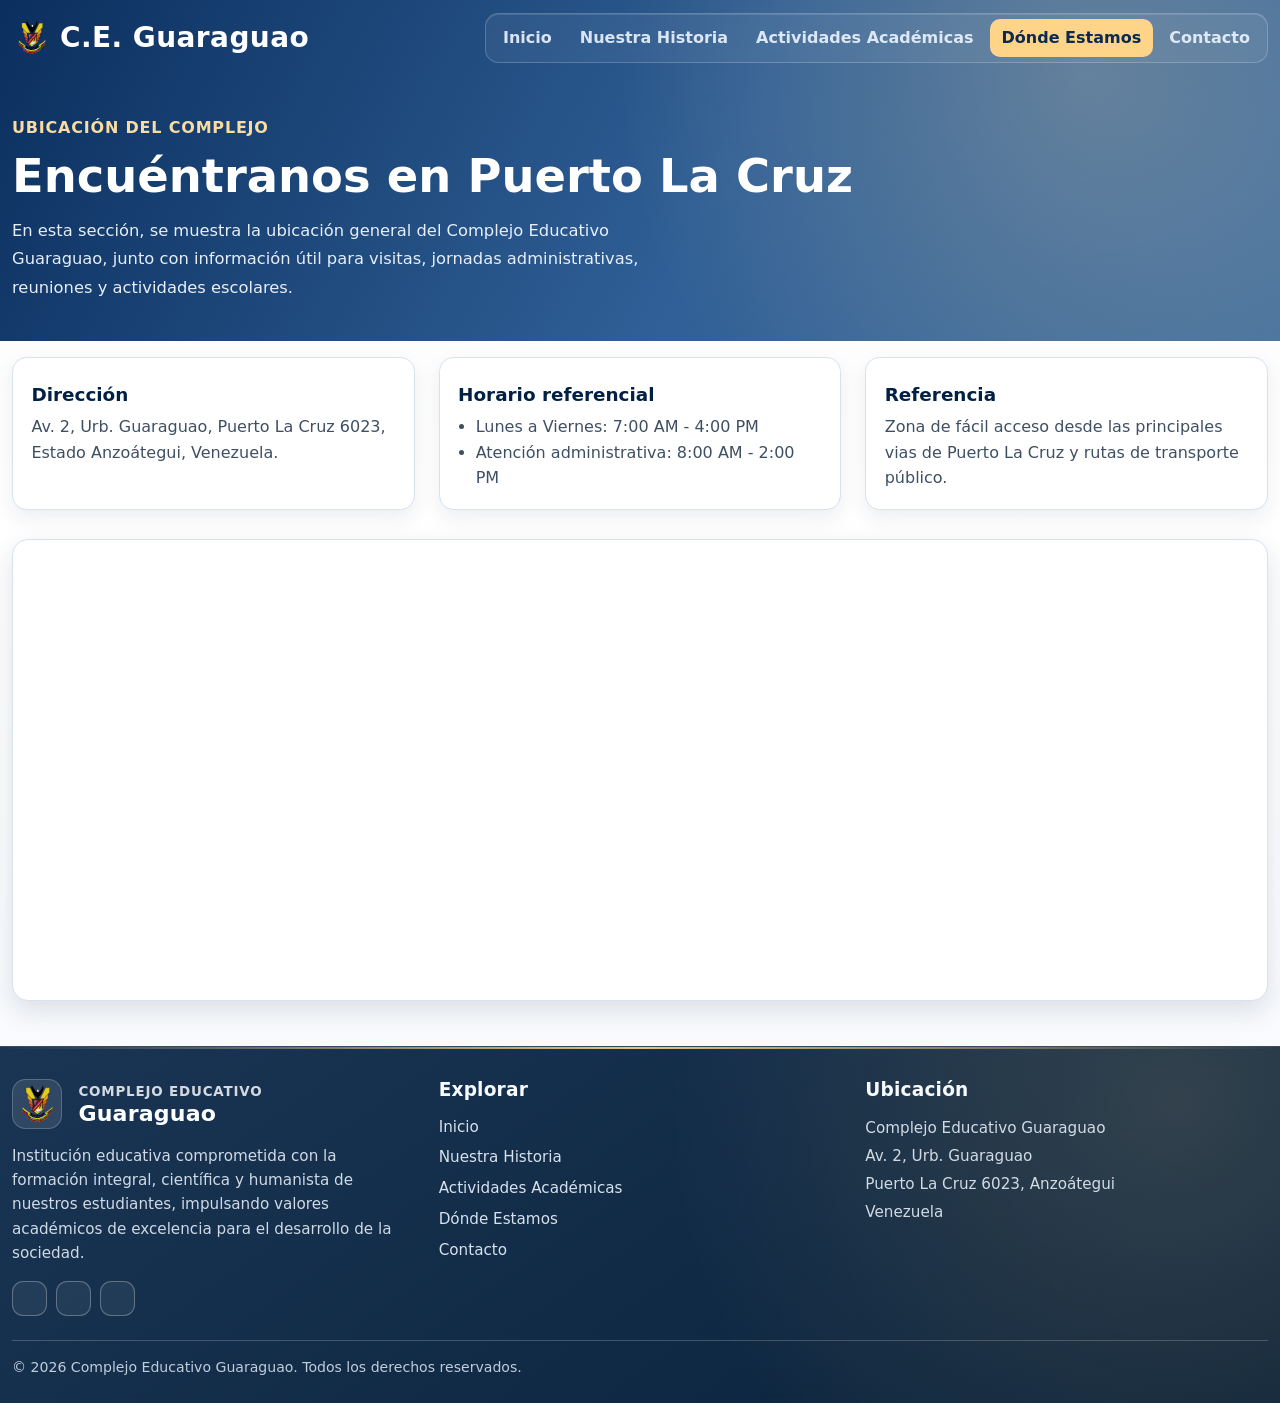
<file: ubicacion.html>
<!DOCTYPE html>
<html lang="en">
<head>
  <meta charset="UTF-8">
  <meta name="viewport" content="width=device-width, initial-scale=1.0">
  <title>Complejo Educativo Guaraguao</title>
    <link rel="icon" type="image/svg+xml" href="./assets/vector.svg">
    <link rel="alternate icon" href="./assets/vector.ico">
  <script src="https://identity.netlify.com/v1/netlify-identity-widget.js"></script>
  <link href="https://cdn.jsdelivr.net/npm/bootstrap@5.3.8/dist/css/bootstrap.min.css" rel="stylesheet" integrity="sha384-sRIl4kxILFvY47J16cr9ZwB07vP4J8+LH7qKQnuqkuIAvNWLzeN8tE5YBujZqJLB" crossorigin="anonymous">
  <link href="https://cdn.boxicons.com/3.0.8/fonts/basic/boxicons.min.css" rel="stylesheet">
  <link href="https://cdn.boxicons.com/3.0.8/fonts/filled/boxicons-filled.min.css" rel="stylesheet">
  <link href="https://cdn.boxicons.com/3.0.8/fonts/brands/boxicons-brands.min.css" rel="stylesheet">
  <link href="./styles.css" rel="stylesheet">
  <link href="./ubicacion-styles.css" rel="stylesheet">
</head>
<body>
	<main class="w-100 ubicacion-page">
		<div class="ubicacion-header-surface">
			<div class="topbar topbar-home">
				<div class="container-xxl d-flex align-items-center justify-content-between h-100 topbar-home-inner">
					<h1 class="d-flex align-items-center fs-3 topbar-title topbar-brand mb-0">
                    <img src="./assets/vector.svg" alt="Logo U.E. Guaraguao" class="topbar-brand-logo"> C.E. Guaraguao</h1>

					<nav class="nav home-nav d-none d-lg-flex">
						<a class="nav-link" href="index.html">Inicio</a>
						<a class="nav-link" href="nuestra-historia.html">Nuestra Historia</a>
						<a class="nav-link" href="actividades.html">Actividades Académicas</a>
						<a class="nav-link active" aria-current="page" href="ubicacion.html">Dónde Estamos</a>
						<a class="nav-link" href="contacto.html">Contacto</a>
					</nav>

					<button class="btn home-menu-btn d-inline-flex d-lg-none align-items-center gap-2" type="button" data-bs-toggle="offcanvas" data-bs-target="#ubicacionSidebarNav" aria-controls="ubicacionSidebarNav" aria-label="Abrir menu de navegacion">
						<i class="bx bx-menu fs-4" aria-hidden="true"></i>
						<span>Menu</span>
					</button>
				</div>
			</div>

			<section class="ubicacion-hero">
				<div class="container-xxl">
					<p class="ubicacion-eyebrow">Ubicación del complejo</p>
					<h2 class="ubicacion-title">Encuéntranos en Puerto La Cruz</h2>
					<p class="ubicacion-lead">En esta sección, se muestra la ubicación general del Complejo Educativo Guaraguao, junto con información útil para visitas, jornadas administrativas, reuniones y actividades escolares.</p>
				</div>
			</section>
		</div>

		<section class="ubicacion-info mt-3">
			<div class="container-xxl">
				<div class="row g-4">
					<div class="col-12 col-md-6 col-lg-4">
						<article class="ubicacion-card">
							<i class="bx bx-map-pin"></i>
							<h3>Dirección</h3>
							<p>Av. 2, Urb. Guaraguao, Puerto La Cruz 6023, Estado Anzoátegui, Venezuela.</p>
						</article>
					</div>
					<div class="col-12 col-md-6 col-lg-4">
						<article class="ubicacion-card">
							<i class="bx bx-time-five"></i>
							<h3>Horario referencial</h3>
							<ul>
								<li>Lunes a Viernes: 7:00 AM - 4:00 PM</li>
								<li>Atención administrativa: 8:00 AM - 2:00 PM</li>
							</ul>
						</article>
					</div>
					<div class="col-12 col-md-6 col-lg-4">
						<article class="ubicacion-card">
							<i class="bx bx-directions"></i>
							<h3>Referencia</h3>
							<p>Zona de fácil acceso desde las principales vias de Puerto La Cruz y rutas de transporte público.</p>
						</article>
					</div>
				</div>
			</div>
		</section>

		<section class="mapa-section">
			<div class="container-xxl">
				<div class="mapa-wrapper">
					<iframe src="https://www.google.com/maps/embed?pb=!1m18!1m12!1m3!1d3926.37980491717!2d-64.6267478252132!3d10.230920369019163!2m3!1f0!2f0!3f0!3m2!1i1024!2i768!4f13.1!3m3!1m2!1s0x8c2d742adf23d533%3A0xd7dc32f145f59e40!2sComplejo%20Educativo%20Guaraguao!5e0!3m2!1ses!2sve!4v1781454908747!5m2!1ses!2sve" width="600" height="450" style="border:0;" allowfullscreen="" loading="lazy" referrerpolicy="no-referrer-when-downgrade"></iframe>
				</div>
			</div>
		</section>

		<footer class="footer-section py-4">
			<div class="container-xxl">
				<div class="row g-4 py-2">
					<div class="col-12 col-md-6 col-lg-4">
						<div class="footer-heading">
                            <div class="d-flex flex-column flex-sm-row align-items-center gap-3">
                                <div class="logo-container">
                                    <img src="./assets/vector.svg" alt="Logo Complejo Educativo Guaraguao" class="brand-logo" style="height: 45px; width:45px;">
                                </div>
                                <div class="logo-texto-container d-flex flex-column align-items-start">
                                    <span>Complejo Educativo</span>
                                    <span>Guaraguao</span>
                                </div>
                            </div>
                        </div>
						<p class="footer-text mb-0">Institución educativa comprometida con la formación integral, científica y humanista de nuestros estudiantes, impulsando valores académicos de excelencia para el desarrollo de la sociedad.</p>
						<div class="footer-social mt-3" aria-label="Redes y contacto">
							<a href="https://www.facebook.com/profile.php?id=61589587869144" aria-label="Facebook">
								<i class="bxl bx-facebook"></i>
							</a>
							<a href="https://www.instagram.com/complejoeducativoguaraguao?igsh=MTBheW5pcDB2enQ5ZA==" aria-label="Compartir pagina web">
                                <i class="bxl bx-instagram"></i>
                            </a>
							<a href="contacto.html" aria-label="Correo electronico">
								<i class="bx bx-envelope"></i>
							</a>
						</div>
					</div>
					<div class="col-12 col-md-6 col-lg-4">
						<h3 class="footer-heading">Explorar</h3>
						<nav class="footer-links d-flex flex-column gap-2" aria-label="Enlaces del footer">
							<a href="index.html">Inicio</a>
							<a href="nuestra-historia.html">Nuestra Historia</a>
							<a href="actividades.html">Actividades Académicas</a>
							<a href="ubicacion.html">Dónde Estamos</a>
							<a href="contacto.html">Contacto</a>
						</nav>
					</div>
					<div class="col-12 col-md-6 col-lg-4">
						<h3 class="footer-heading">Ubicación</h3>
						<p class="footer-text mb-1">Complejo Educativo Guaraguao</p>
						<p class="footer-text mb-1">Av. 2, Urb. Guaraguao</p>
						<p class="footer-text mb-1">Puerto La Cruz 6023, Anzoátegui</p>
						<p class="footer-text mb-0">Venezuela</p>
					</div>
				</div>
				<hr class="footer-divider my-3">
				<p class="footer-copy mb-0">&copy; 2026 Complejo Educativo Guaraguao. Todos los derechos reservados.</p>
			</div>
		</footer>
	</main>

	<div class="offcanvas offcanvas-end home-sidebar d-lg-none" tabindex="-1" id="ubicacionSidebarNav" aria-labelledby="ubicacionSidebarNavLabel">
		<div class="offcanvas-header home-sidebar-header">
			<h2 class="offcanvas-title d-flex align-items-center gap-2 m-0" id="ubicacionSidebarNavLabel">
				<img src="./assets/vector.svg" alt="Logo U.E. Guaraguao" class="home-sidebar-logo"> Menu
			</h2>
			<button type="button" class="btn-close btn-close-white" data-bs-dismiss="offcanvas" aria-label="Cerrar"></button>
		</div>
		<div class="offcanvas-body">
			<nav class="nav flex-column home-sidebar-nav" aria-label="Navegacion principal">
				<a class="nav-link" href="index.html">Inicio</a>
				<a class="nav-link" href="nuestra-historia.html">Nuestra Historia</a>
				<a class="nav-link" href="actividades.html">Actividades Académicas</a>
				<a class="nav-link active" aria-current="page" href="ubicacion.html">Dónde Estamos</a>
				<a class="nav-link" href="contacto.html">Contacto</a>
			</nav>
		</div>
	</div>

	<script src="https://cdn.jsdelivr.net/npm/bootstrap@5.3.8/dist/js/bootstrap.bundle.min.js" integrity="sha384-FKyoEForCGlyvwx9Hj09JcYn3nv7wiPVlz7YYwJrWVcXK/BmnVDxM+D2scQbITxI" crossorigin="anonymous"></script>
</body>
</html>
</file>
<file: styles.css>
:root {
    --primary-color: #022044;
    --secondary-color: #775A14;
    --background-color: #F8F9FB;
    --background-color-secondary: #49617b;
}

.custom-text-primary {
    color: var(--primary-color);
}

.custom-text-secondary {
    color: var(--secondary-color);
}

.custom-bg-primary {
    background-color: var(--primary-color);
}

.custom-bg-secondary {
    background-color: var(--secondary-color);
}

.topbar {
    background-color: var(--background-color);
    height: 60px;
}

.topbar.topbar-home {
    height: 76px;
    background: rgba(255, 255, 255, 0.02);
    border-bottom: 0;
    box-shadow: none;
}

.topbar-home-inner {
    gap: 1.2rem;
}

.topbar-brand {
    font-size: 1.3rem;
    font-weight: 800;
    letter-spacing: 0.015em;
    gap: 0.5rem;
    color: #ffffff;
}

.topbar-brand-logo {
    width: 40px;
    height: 40px;
    display: block;
}

.home-nav {
    padding: 0.32rem;
    border: 1px solid rgba(255, 255, 255, 0.2);
    border-radius: 0.85rem;
    background: rgba(255, 255, 255, 0.06);
    box-shadow: inset 0 1px 0 rgba(255, 255, 255, 0.12);
    gap: 0.25rem;
}

.home-nav .nav-link {
    border-radius: 0.62rem;
    padding: 0.45rem 0.75rem;
    border-bottom: 0;
    color: rgba(236, 244, 255, 0.9);
    font-weight: 700;
    transition: all 0.2s ease;
}

.home-nav .nav-link:hover {
    color: #ffffff;
    background: rgba(255, 255, 255, 0.16);
}

.home-nav .nav-link.active {
    background: #fed488;
    color: #0a2a53;
    border-bottom: 0;
}

.topbar-title {
    font-weight: bold;
    color: var(--primary-color);
}

.nav-link{
    color: var(--secondary-color);
    font-weight: 600;
    transition: color 0.3s, border-bottom 0.3s;
}

.nav-link.active {
    color: var(--primary-color);
    border-bottom: 4px solid var(--secondary-color);
}

.nav-link:hover {
    color: var(--primary-color);
}

.bg-blue {
    background-color: var(--background-color-secondary);
}

.img-card {
  width: 100%;
  height: 220px;      /* misma altura para todas */
  object-fit: cover;  /* recorta sin deformar */
  display: block;
}

.historia-section {
    background-color: #ffffff;
}

.historia-image-wrapper {
    border-radius: 1rem;
    overflow: hidden;
    box-shadow: 0 12px 28px rgba(2, 32, 68, 0.18);
}

.historia-image {
    width: 100%;
    height: 100%;
    min-height: 420px;
    object-fit: cover;
    display: block;
}

.historia-content {
    padding: 0.5rem 0.75rem;
}

.historia-label {
    color: var(--secondary-color);
    font-weight: 700;
    letter-spacing: 0.04em;
    text-transform: uppercase;
}

.historia-title {
    color: var(--primary-color);
    font-size: 2rem;
    line-height: 1.2;
    font-weight: 800;
}

.historia-text {
    color: #3f4f63;
    font-size: 1.03rem;
    line-height: 1.7;
}

.historia-cta-btn {
    color: var(--primary-color);
    border: 2px solid var(--primary-color);
    background-color: transparent;
    font-weight: 700;
    transition: all 0.25s ease;
}

.historia-cta-btn:hover,
.historia-cta-btn:focus {
    color: #ffffff;
    background-color: var(--primary-color);
    border-color: var(--primary-color);
}

@media (max-width: 991.98px) {
    .historia-image {
        min-height: 300px;
    }

    .historia-content {
        padding: 0;
    }

    .topbar.topbar-home {
        height: auto;
        padding: 0.65rem 0;
    }

    .topbar-home-inner {
        flex-direction: column;
        align-items: flex-start;
        justify-content: center;
    }

    .home-nav {
        width: 100%;
        overflow-x: auto;
        white-space: nowrap;
        flex-wrap: nowrap;
        padding-bottom: 0.25rem;
        gap: 0.2rem;
    }
}

/* Footer Styles */

.footer-section {
    position: relative;
    background:
        radial-gradient(circle at 92% 16%, rgba(254, 212, 136, 0.15) 0%, rgba(254, 212, 136, 0) 42%),
        linear-gradient(145deg, #1a3554 0%, #102a45 58%, #0b223a 100%);
    border-top: 1px solid rgba(255, 255, 255, 0.14);
}

.footer-section::before {
    content: "";
    position: absolute;
    top: 0;
    left: 0;
    right: 0;
    height: 2px;
    background: linear-gradient(90deg, rgba(254, 212, 136, 0) 0%, rgba(254, 212, 136, 0.9) 50%, rgba(254, 212, 136, 0) 100%);
}

.footer-heading {
    color: #f7fbff;
    font-size: 1.16rem;
    font-weight: 700;
    margin-bottom: 0.9rem;
    letter-spacing: 0.01em;
}

.logo-container {
    width: 3.15rem;
    height: 3.15rem;
    border-radius: 0.85rem;
    background: rgba(255, 255, 255, 0.1);
    border: 1px solid rgba(255, 255, 255, 0.2);
    display: inline-flex;
    align-items: center;
    justify-content: center;
}

.brand-logo {
    width: 44px;
    height: 44px;
    display: block;
}

.logo-texto-container span:first-child {
    color: rgba(255, 255, 255, 0.82);
    font-size: 0.84rem;
    letter-spacing: 0.06em;
    text-transform: uppercase;
}

.logo-texto-container span:last-child {
    color: #ffffff;
    font-size: 1.38rem;
    line-height: 1.1;
    font-weight: 800;
}

.footer-text {
    color: rgba(238, 246, 255, 0.86);
    font-size: 0.95rem;
    line-height: 1.6;
}

.footer-social {
    display: flex;
    gap: 0.55rem;
}

.footer-social a {
    width: 2.2rem;
    height: 2.2rem;
    border-radius: 0.7rem;
    display: inline-flex;
    align-items: center;
    justify-content: center;
    color: #ffffff;
    border: 1px solid rgba(255, 255, 255, 0.28);
    background: rgba(255, 255, 255, 0.06);
    text-decoration: none;
    transition: all 0.22s ease;
}

.footer-social a i {
    font-size: 1rem;
}

.footer-social a:hover {
    color: #0f2e50;
    background-color: #fed488;
    border-color: #fed488;
    transform: translateY(-1px);
}

.footer-links a {
    color: rgba(236, 245, 255, 0.9);
    text-decoration: none;
    width: fit-content;
    font-size: 0.95rem;
    transition: color 0.22s ease, transform 0.22s ease;
}

.footer-links a:hover {
    color: #fed488;
    transform: translateX(2px);
}

.footer-divider {
    border-color: rgba(255, 255, 255, 0.2);
    opacity: 1;
}

.footer-copy {
    color: rgba(230, 240, 252, 0.82);
    font-size: 0.88rem;
}

@media (max-width: 767.98px) {
    .logo-texto-container span:last-child {
        font-size: 1.2rem;
    }
}
</file>
<file: index-styles.css>
.home-header-surface {
    background:
        radial-gradient(circle at 85% 22%, rgba(255, 224, 164, 0.22) 0%, rgba(255, 224, 164, 0) 42%),
        linear-gradient(118deg, #0b2f5e 0%, #2f5f96 56%, #426f9f 100%);
}

.home-page .topbar-home {
    height: 76px;
    background: transparent;
    border-bottom: 0;
    box-shadow: none;
}

.home-page .topbar-home-inner {
    gap: 1.2rem;
}

.home-menu-btn {
    color: #ffffff;
    background: rgba(255, 255, 255, 0.1);
    border: 1px solid rgba(255, 255, 255, 0.3);
    border-radius: 0.75rem;
    font-weight: 700;
    padding: 0.45rem 0.8rem;
}

.home-menu-btn:hover,
.home-menu-btn:focus {
    color: #0a2a53;
    background: #fed488;
    border-color: #fed488;
}

.home-page .topbar-brand {
    font-size: 1.3rem;
    /* font-weight: 800; */
    letter-spacing: 0.015em;
    gap: 0.5rem;
    color: #ffffff;
}

.home-page .topbar-brand-logo {
    width: 40px;
    height: 40px;
    display: block;
}

.home-page .home-nav {
    padding: 0.32rem;
    border: 1px solid rgba(255, 255, 255, 0.2);
    border-radius: 0.85rem;
    background: rgba(255, 255, 255, 0.06);
    box-shadow: inset 0 1px 0 rgba(255, 255, 255, 0.12);
    gap: 0.25rem;
}

.home-page .home-nav .nav-link {
    border-radius: 0.62rem;
    padding: 0.45rem 0.75rem;
    border-bottom: 0;
    color: rgba(236, 244, 255, 0.9);
    font-weight: 700;
    transition: all 0.2s ease;
}

.home-page .home-nav .nav-link:hover {
    color: #ffffff;
    background: rgba(255, 255, 255, 0.16);
}

.home-page .home-nav .nav-link.active {
    background: #fed488;
    color: #0a2a53;
    border-bottom: 0;
}

.home-sidebar {
    background: linear-gradient(165deg, #103662 0%, #1e4f85 62%, #2d628f 100%);
    color: #ffffff;
    border-left: 1px solid rgba(255, 255, 255, 0.2);
}

.home-sidebar-header {
    border-bottom: 1px solid rgba(255, 255, 255, 0.2);
}

.home-sidebar-logo {
    width: 32px;
    height: 32px;
}

.home-sidebar-nav {
    gap: 0.3rem;
}

.home-sidebar-nav .nav-link {
    border-radius: 0.65rem;
    color: rgba(236, 244, 255, 0.94);
    border-bottom: 0;
    font-weight: 700;
    padding: 0.6rem 0.75rem;
}

.home-sidebar-nav .nav-link:hover {
    color: #ffffff;
    background: rgba(255, 255, 255, 0.14);
}

.home-sidebar-nav .nav-link.active {
    color: #0a2a53;
    background: #fed488;
}


.hero-home {
    min-height: clamp(480px, calc(100vh - 74px), 720px);
    background: transparent;
}

.hero-home-row {
    padding: 2rem 0 1.4rem;
}

.hero-copy {
    color: #ffffff;
}

.hero-kicker {
    margin: 0 0 0.8rem;
    color: #f8dca2;
    font-size: 0.82rem;
    font-weight: 700;
    letter-spacing: 0.08em;
    text-transform: uppercase;
}

.hero-title {
    color: #ffffff;
    font-size: clamp(2.1rem, 4.4vw, 3.35rem);
    line-height: 1.06;
    font-weight: 800;
    max-width: 15ch;
}

.hero-text {
    color: rgba(244, 249, 255, 0.95);
    font-size: 1.03rem;
    line-height: 1.72;
    max-width: 60ch;
}

.hero-cta-btn {
    background: transparent;
    color: #ffffff;
    border: 2px solid rgba(255, 255, 255, 0.75);
    padding: 0.75rem 1.15rem;
    transition: all 0.22s ease;
}

.hero-cta-btn:hover {
    background: #fed488;
    border-color: #fed488;
    color: var(--primary-color);
    transform: translateY(-1px);
}

.hero-media {
    min-height: 480px;
}

.capsule-container {
    min-height: 150px;
}

.home-stats-capsule {
    width: min(980px, 88%);
    top: 0;
    transform: translateY(-50%);
    z-index: 5;
}

.actividades-container .activity-card {
    position: relative;
    min-height: 260px;
    border-radius: 0.75rem;
    overflow: hidden;
    background-size: cover;
    background-position: center;
    background-repeat: no-repeat;
    box-shadow: 0 10px 24px rgba(2, 32, 68, 0.2);
}

.actividades-container .activity-overlay {
    position: absolute;
    inset: 0;
    display: flex;
    flex-direction: column;
    justify-content: flex-end;
    gap: 0.6rem;
    padding: 1.4rem;
    color: #ffffff;
    background: linear-gradient(to top, rgba(2, 32, 68, 0.85) 0%, rgba(2, 32, 68, 0.2) 60%, rgba(2, 32, 68, 0) 100%);
}

.actividades-container .activity-title {
    font-size: 1.35rem;
    font-weight: 700;
    margin: 0;
}

.home-actividades-section .actividades-error-wrap,
.home-actividades-section .actividades-vacio-wrap {
    width: 100%;
    display: flex;
    justify-content: center;
    align-items: center;
    padding: clamp(1.2rem, 2vw, 2rem) 0;
}

.home-actividades-section .actividades-error-card,
.home-actividades-section .actividades-vacio-card {
    width: min(680px, 100%);
    border-radius: 1rem;
    padding: clamp(1.2rem, 2.5vw, 2rem);
    text-align: center;
}

.home-actividades-section .actividades-error-card {
    border: 1px solid #f6d8a0;
    background:
        radial-gradient(circle at 12% 16%, rgba(255, 255, 255, 0.95) 0%, rgba(255, 255, 255, 0) 42%),
        linear-gradient(145deg, #fffaf0 0%, #fff3dd 100%);
    box-shadow: 0 14px 30px rgba(12, 39, 79, 0.14);
}

.home-actividades-section .actividades-vacio-card {
    border: 1px solid #c8d9f0;
    background:
        radial-gradient(circle at 12% 16%, rgba(255, 255, 255, 0.95) 0%, rgba(255, 255, 255, 0) 42%),
        linear-gradient(145deg, #f6faff 0%, #ebf4ff 100%);
    box-shadow: 0 14px 30px rgba(12, 39, 79, 0.12);
}

.home-actividades-section .actividades-error-icon,
.home-actividades-section .actividades-vacio-icon {
    width: 64px;
    height: 64px;
    margin: 0 auto 0.85rem;
    border-radius: 50%;
    display: grid;
    place-items: center;
    box-shadow: inset 0 1px 0 rgba(255, 255, 255, 0.9);
}

.home-actividades-section .actividades-error-icon {
    color: #9a5a00;
    background: linear-gradient(180deg, #ffe6b6 0%, #ffd487 100%);
}

.home-actividades-section .actividades-vacio-icon {
    color: #1d4f8a;
    background: linear-gradient(180deg, #dbeafe 0%, #bfdbfe 100%);
}

.home-actividades-section .actividades-error-icon span {
    font-size: 2rem;
    font-weight: 800;
    line-height: 1;
}

.home-actividades-section .actividades-error-title,
.home-actividades-section .actividades-vacio-title {
    font-size: clamp(1.1rem, 2.1vw, 1.4rem);
    font-weight: 800;
    margin: 0;
}

.home-actividades-section .actividades-error-title {
    color: #3d2b06;
}

.home-actividades-section .actividades-vacio-title {
    color: #12396b;
}

.home-actividades-section .actividades-error-text,
.home-actividades-section .actividades-vacio-text {
    margin-top: 0.65rem;
    line-height: 1.55;
}

.home-actividades-section .actividades-error-text {
    color: #5c4820;
}

.home-actividades-section .actividades-vacio-text {
    color: #33557e;
}

@media (max-width: 991.98px) {
    .home-page .topbar-home {
        height: auto;
        padding: 0.65rem 0;
    }

    .home-page .topbar-home-inner {
        flex-direction: row;
        align-items: center;
        justify-content: space-between;
    }

    .hero-home {
        min-height: auto;
    }

    .hero-home-row {
        padding: 2.2rem 0;
        gap: 1.6rem;
    }

    .hero-title {
        max-width: none;
    }

    .hero-media {
        min-height: 320px;
    }

    .capsule-container {
        min-height: 0;
        margin-bottom: 2rem !important;
        padding: 0 0.75rem;
    }

    .home-stats-capsule {
        margin-top: 1rem;
        position: static !important;
        width: 100%;
        transform: none !important;
        justify-content: center !important;
        flex-wrap: wrap;
        gap: 0.85rem;
        padding: 0.95rem !important;
    }

    .home-stats-capsule .vr {
        display: none;
    }

    .home-stats-capsule .capsule-item {
        flex: 1 1 180px;
        min-width: 180px;
        border: 1px solid #d9e1ec;
        border-radius: 0.75rem;
        padding: 0.85rem 0.65rem;
    }

    .home-actividades-section {
        margin-top: 0;
    }

    .actividades-container .activity-card {
        min-height: 240px;
    }
}

@media (max-width: 767.98px) {
    .home-page .topbar-brand {
        font-size: 1.06rem;
    }

    .home-page .topbar-brand-logo {
        width: 34px;
        height: 34px;
    }

    .home-menu-btn {
        padding: 0.38rem 0.66rem;
        font-size: 0.9rem;
    }

    .hero-home-row {
        padding: 1.65rem 0;
    }

    .hero-title {
        font-size: clamp(1.8rem, 8.8vw, 2.45rem);
    }

    .hero-text {
        font-size: 0.98rem;
        line-height: 1.62;
    }

    .hero-media {
        min-height: 240px;
    }

    .home-stats-capsule .capsule-item h3 {
        font-size: 1.5rem;
        margin-bottom: 0.1rem;
    }

    .home-stats-capsule .capsule-item p {
        font-size: 0.92rem;
        text-align: center;
    }

    .actividades-container .activity-card {
        min-height: 220px;
    }

    .actividades-container .activity-title {
        font-size: 1.18rem;
    }
}
</file>
<file: actividades-styles.css>
.actividades-header-surface {
    background:
        radial-gradient(circle at 85% 22%, rgba(255, 224, 164, 0.22) 0%, rgba(255, 224, 164, 0) 42%),
        linear-gradient(118deg, #0b2f5e 0%, #2f5f96 56%, #426f9f 100%);
}

.actividades-page .topbar.topbar-home {
    background: transparent;
    border-bottom: 0;
    box-shadow: none;
}

.actividades-page .topbar.topbar-home .topbar-title,
.actividades-page .topbar.topbar-home .topbar-brand {
    color: #ffffff;
}

.home-menu-btn {
    color: #ffffff;
    background: rgba(255, 255, 255, 0.1);
    border: 1px solid rgba(255, 255, 255, 0.3);
    border-radius: 0.75rem;
    font-weight: 700;
    padding: 0.45rem 0.8rem;
}

.home-menu-btn:hover,
.home-menu-btn:focus {
    color: #0a2a53;
    background: #fed488;
    border-color: #fed488;
}

.home-sidebar {
    background: linear-gradient(165deg, #103662 0%, #1e4f85 62%, #2d628f 100%);
    color: #ffffff;
    border-left: 1px solid rgba(255, 255, 255, 0.2);
}

.home-sidebar-header {
    border-bottom: 1px solid rgba(255, 255, 255, 0.2);
}

.home-sidebar-logo {
    width: 32px;
    height: 32px;
}

.home-sidebar-nav {
    gap: 0.3rem;
}

.home-sidebar-nav .nav-link {
    border-radius: 0.65rem;
    color: rgba(236, 244, 255, 0.94);
    border-bottom: 0;
    font-weight: 700;
    padding: 0.6rem 0.75rem;
}

.home-sidebar-nav .nav-link:hover {
    color: #ffffff;
    background: rgba(255, 255, 255, 0.14);
}

.home-sidebar-nav .nav-link.active {
    color: #0a2a53;
    background: #fed488;
}

.actividades-section {
    margin-top: 2.6rem;
}

.actividades-grid {
    min-height: 54vh;
    display: grid;
    grid-template-columns: repeat(2, minmax(0, 1fr));
    gap: 1.4rem;
}

.actividad-item {
    min-width: 0;
}

.activity-card {
    background-color: #ffffff;
    border-radius: 0.75rem;
    overflow: hidden;
    border: 1px solid #d9e1ec;
    box-shadow: 0 10px 24px rgba(2, 32, 68, 0.12);
    height: 100%;
    display: flex;
    flex-direction: column;
}

.activity-image {
    width: 100%;
    height: 210px;
    object-fit: cover;
    display: block;
}

.activity-content {
    display: flex;
    flex-direction: column;
    gap: 0.7rem;
    padding: 1.1rem 1.1rem 1.25rem;
    flex: 1;
}

.activity-meta {
    margin: 0;
    color: var(--secondary-color);
    font-size: 0.78rem;
    font-weight: 700;
    letter-spacing: 0.06em;
    text-transform: uppercase;
}

.activity-title {
    color: var(--primary-color);
    font-size: 1.18rem;
    font-weight: 700;
    margin: 0;
    line-height: 1.3;
}

.activity-description {
    color: #3f4f63;
    margin: 0;
    line-height: 1.5;
}

.activity-link {
    margin-top: auto;
    color: var(--primary-color);
    font-weight: 700;
    text-decoration: none;
    display: inline-flex;
    align-items: center;
    gap: 0.2rem;
}

.activity-link:hover {
    color: var(--secondary-color);
}

.actividades-error-wrap {
    grid-column: 1 / -1;
    display: flex;
    justify-content: center;
    align-items: center;
    padding: clamp(1.2rem, 2vw, 2rem) 0;
}

.actividades-error-card {
    width: min(680px, 100%);
    border-radius: 1rem;
    padding: clamp(1.2rem, 2.5vw, 2rem);
    border: 1px solid #f6d8a0;
    background:
        radial-gradient(circle at 12% 16%, rgba(255, 255, 255, 0.95) 0%, rgba(255, 255, 255, 0) 42%),
        linear-gradient(145deg, #fffaf0 0%, #fff3dd 100%);
    box-shadow: 0 14px 30px rgba(12, 39, 79, 0.14);
    text-align: center;
}

.actividades-error-icon {
    width: 64px;
    height: 64px;
    margin: 0 auto 0.85rem;
    border-radius: 50%;
    display: grid;
    place-items: center;
    font-size: 1.85rem;
    color: #9a5a00;
    background: linear-gradient(180deg, #ffe6b6 0%, #ffd487 100%);
    box-shadow: inset 0 1px 0 rgba(255, 255, 255, 0.9);
}

.actividades-error-icon span {
    font-size: 2rem;
    font-weight: 800;
    line-height: 1;
}

.actividades-error-title {
    color: #3d2b06;
    font-size: clamp(1.1rem, 2.1vw, 1.4rem);
    font-weight: 800;
    margin: 0;
}

.actividades-error-text {
    color: #5c4820;
    margin-top: 0.65rem;
    line-height: 1.55;
}

.actividades-vacio-wrap {
    grid-column: 1 / -1;
    display: flex;
    justify-content: center;
    align-items: center;
    padding: clamp(1.2rem, 2vw, 2rem) 0;
}

.actividades-vacio-card {
    width: min(680px, 100%);
    border-radius: 1rem;
    padding: clamp(1.2rem, 2.5vw, 2rem);
    border: 1px solid #c8d9f0;
    background:
        radial-gradient(circle at 12% 16%, rgba(255, 255, 255, 0.95) 0%, rgba(255, 255, 255, 0) 42%),
        linear-gradient(145deg, #f6faff 0%, #ebf4ff 100%);
    box-shadow: 0 14px 30px rgba(12, 39, 79, 0.12);
    text-align: center;
}

.actividades-vacio-icon {
    width: 64px;
    height: 64px;
    margin: 0 auto 0.85rem;
    border-radius: 50%;
    display: grid;
    place-items: center;
    color: #1d4f8a;
    background: linear-gradient(180deg, #dbeafe 0%, #bfdbfe 100%);
    box-shadow: inset 0 1px 0 rgba(255, 255, 255, 0.9);
}

.actividades-vacio-icon span {
    font-size: 1.8rem;
    font-weight: 800;
    line-height: 1;
}

.actividades-vacio-title {
    color: #12396b;
    font-size: clamp(1.1rem, 2.1vw, 1.4rem);
    font-weight: 800;
    margin: 0;
}

.actividades-vacio-text {
    color: #33557e;
    margin-top: 0.65rem;
    line-height: 1.55;
}

.actividad-modal .actividad-modal-dialog {
    width: min(1100px, 92vw);
    max-width: min(1100px, 92vw);
}

.actividad-modal .actividad-modal-content {
    height: min(600px, 84vh);
    overflow: hidden;
}

.actividad-modal .modal-body {
    overflow: hidden;
}

.actividad-modal .actividad-modal-carousel,
.actividad-modal .carousel-inner,
.actividad-modal .carousel-item {
    height: 100%;
}

.actividad-modal .carousel-item {
    background: #0a1c33;
}

.actividad-modal .actividad-modal-image {
    width: 100%;
    height: 100%;
    object-fit: contain;
    display: block;
}

.actividad-modal .actividad-modal-side {
    height: 100%;
    overflow: hidden;
}

.actividad-modal .actividad-modal-text {
    max-height: 100%;
    overflow-y: auto;
    overflow-x: hidden;
    padding-right: 0.25rem;
    word-break: break-word;
    overflow-wrap: anywhere;
}

.actividad-modal-title {
    font-size: clamp(1.25rem, 1.4vw, 1.55rem);
    line-height: 1.2;
    color: #13294b;
    margin: 0;
}

.actividad-modal-date {
    font-size: 0.88rem;
    font-weight: 600;
    color: #5f7289;
}

.actividad-modal-summary {
    color: #334a63;
    line-height: 1.6;
    margin-bottom: 0.25rem;
}

.actividad-modal-divider {
    border-top: 1px solid #e4ecf5;
    opacity: 1;
    margin: 0.95rem 0;
}

.actividad-modal-body {
    color: #2f445d;
}

.actividad-modal-body-paragraph {
    margin: 0 0 0.9rem;
    line-height: 1.64;
}

.actividad-modal .actividad-modal-text::-webkit-scrollbar {
    width: 8px;
}

.actividad-modal .actividad-modal-text::-webkit-scrollbar-thumb {
    background: #c7d7ea;
    border-radius: 999px;
}

.actividad-modal .actividad-modal-text::-webkit-scrollbar-track {
    background: transparent;
}

@media (max-width: 991.98px) {
    .actividades-page .topbar-home-inner {
        flex-direction: row;
        align-items: center;
        justify-content: space-between;
    }

    .activity-image {
        height: 190px;
    }

    .actividad-modal .actividad-modal-content {
        height: min(600px, 82vh);
    }
}

@media (max-width: 767.98px) {
    .home-menu-btn {
        padding: 0.38rem 0.66rem;
        font-size: 0.9rem;
    }

    .actividades-grid {
        grid-template-columns: 1fr;
    }

    .actividad-modal .actividad-modal-dialog {
        width: calc(100vw - 1.25rem);
        max-width: calc(100vw - 1.25rem);
        margin: 0.625rem auto;
    }

    .actividad-modal .actividad-modal-content {
        height: min(600px, 92vh);
    }

    .actividades-error-card {
        border-radius: 0.85rem;
        padding: 1rem;
    }

    .actividades-vacio-card {
        border-radius: 0.85rem;
        padding: 1rem;
    }
}
</file>
<file: contacto-styles.css>
.contacto-page {
    background: linear-gradient(180deg, #f8f9fb 0%, #ffffff 35%, #f3f7fc 100%);
}

.contacto-header-surface {
    background:
        radial-gradient(circle at 85% 22%, rgba(255, 224, 164, 0.22) 0%, rgba(255, 224, 164, 0) 42%),
        linear-gradient(118deg, #0b2f5e 0%, #2f5f96 56%, #426f9f 100%);
}

.contacto-page .topbar.topbar-home {
    background: transparent;
    border-bottom: 0;
    box-shadow: none;
}

.contacto-page .topbar.topbar-home .topbar-title,
.contacto-page .topbar.topbar-home .topbar-brand {
    color: #ffffff;
}

.home-menu-btn {
    color: #ffffff;
    background: rgba(255, 255, 255, 0.1);
    border: 1px solid rgba(255, 255, 255, 0.3);
    border-radius: 0.75rem;
    font-weight: 700;
    padding: 0.45rem 0.8rem;
}

.home-menu-btn:hover,
.home-menu-btn:focus {
    color: #0a2a53;
    background: #fed488;
    border-color: #fed488;
}

.home-sidebar {
    background: linear-gradient(165deg, #103662 0%, #1e4f85 62%, #2d628f 100%);
    color: #ffffff;
    border-left: 1px solid rgba(255, 255, 255, 0.2);
}

.home-sidebar-header {
    border-bottom: 1px solid rgba(255, 255, 255, 0.2);
}

.home-sidebar-logo {
    width: 32px;
    height: 32px;
}

.home-sidebar-nav {
    gap: 0.3rem;
}

.home-sidebar-nav .nav-link {
    border-radius: 0.65rem;
    color: rgba(236, 244, 255, 0.94);
    border-bottom: 0;
    font-weight: 700;
    padding: 0.6rem 0.75rem;
}

.home-sidebar-nav .nav-link:hover {
    color: #ffffff;
    background: rgba(255, 255, 255, 0.14);
}

.home-sidebar-nav .nav-link.active {
    color: #0a2a53;
    background: #fed488;
}

.contacto-hero {
    padding: 2.45rem 0 2.35rem;
}

.contacto-eyebrow {
    margin: 0 0 0.8rem;
    color: #f8dca2;
    font-weight: 700;
    font-size: 0.82rem;
    letter-spacing: 0.08em;
    text-transform: uppercase;
}

.contacto-title {
    margin: 0 0 0.85rem;
    color: #ffffff;
    font-size: clamp(2rem, 4vw, 3.1rem);
    font-weight: 800;
    line-height: 1.06;
    max-width: 16ch;
}

.contacto-lead {
    margin: 0;
    color: rgba(244, 249, 255, 0.94);
    max-width: 62ch;
    line-height: 1.75;
    font-size: 1.02rem;
}

.contacto-hero-card {
    border-radius: 0.95rem;
    background: rgba(255, 255, 255, 0.13);
    border: 1px solid rgba(255, 255, 255, 0.28);
    backdrop-filter: blur(3px);
    padding: 1rem 1rem 0.9rem;
}

.contacto-hero-card-kicker {
    margin: 0 0 0.55rem;
    color: #e8f2ff;
    font-size: 0.8rem;
    letter-spacing: 0.06em;
    text-transform: uppercase;
    font-weight: 700;
}

.contacto-hero-list {
    margin: 0;
    padding: 0;
    list-style: none;
    display: grid;
    gap: 0.55rem;
}

.contacto-hero-list li {
    display: flex;
    align-items: flex-start;
    gap: 0.5rem;
    color: rgba(246, 250, 255, 0.95);
    line-height: 1.45;
    font-size: 0.94rem;
}

.contacto-hero-list i {
    color: #fed488;
    font-size: 1.05rem;
    margin-top: 0.08rem;
}

.contacto-content {
    padding: 1.1rem 0 4.2rem;
}

.contacto-card,
.form-card {
    background-color: #ffffff;
    border: 1px solid #d9e1ec;
    border-radius: 1rem;
    box-shadow: 0 10px 26px rgba(2, 32, 68, 0.1);
    height: 100%;
}

.contacto-card {
    padding: 1.3rem;
}

.contacto-social-card {
    display: flex;
    flex-direction: column;
    align-items: center;
    justify-content: center;
    gap: 0.85rem;
    min-height: 100%;
    text-align: center;
}

.contacto-social-card-horizontal {
    flex-direction: row;
    align-items: center;
    justify-content: space-between;
    text-align: left;
    gap: 1.2rem;
    background: linear-gradient(135deg, #0a2e5d 0%, #174a8f 100%);
    border-color: #0f3f7d;
    position: relative;
    overflow: hidden;
}

.contacto-social-card-horizontal::after {
    content: "";
    position: absolute;
    width: 180px;
    height: 180px;
    border-radius: 50%;
    background: radial-gradient(circle, rgba(255, 255, 255, 0.24) 0%, rgba(255, 255, 255, 0) 68%);
    right: -40px;
    top: -56px;
    pointer-events: none;
}

.facebook-icon-badge {
    width: 3.4rem;
    height: 3.4rem;
    flex: 0 0 3.4rem;
    border-radius: 0.9rem;
    display: inline-flex;
    align-items: center;
    justify-content: center;
    background: rgba(255, 255, 255, 0.15);
    border: 1px solid rgba(255, 255, 255, 0.35);
    backdrop-filter: blur(2px);
}

.facebook-icon-badge i {
    font-size: 2rem;
    color: #ffffff;
}

.contacto-social-copy {
    flex: 1;
    position: relative;
    z-index: 1;
}

.social-kicker {
    margin: 0 0 0.2rem;
    color: #d7e8ff;
    font-size: 0.78rem;
    font-weight: 700;
    letter-spacing: 0.06em;
    text-transform: uppercase;
}

.contacto-social-card h3 {
    color: #ffffff;
    font-size: 1.2rem;
    font-weight: 800;
    margin: 0 0 0.2rem;
}

.contacto-social-card p {
    margin: 0;
    color: rgba(255, 255, 255, 0.92);
    line-height: 1.6;
}

.facebook-link-btn {
    display: inline-flex;
    align-items: center;
    justify-content: center;
    gap: 0.3rem;
    padding: 0.7rem 1rem;
    border-radius: 0.7rem;
    white-space: nowrap;
    text-decoration: none;
    font-weight: 700;
    color: #0e3b74;
    background-color: #ffffff;
    border: 1px solid rgba(255, 255, 255, 0.8);
    position: relative;
    z-index: 1;
    transition: background-color 0.2s ease, transform 0.2s ease;
}

.facebook-link-btn:hover {
    color: #0a3368;
    background-color: #eef5ff;
    transform: translateY(-1px);
}

.form-card {
    padding: 1.35rem;
}

.form-title {
    margin: 0 0 0.35rem;
    color: var(--primary-color);
    font-size: 1.4rem;
    font-weight: 800;
}

.form-subtitle {
    margin: 0 0 1rem;
    color: #4a5b72;
}

.contacto-form .form-label {
    color: var(--primary-color);
    font-weight: 600;
    margin-bottom: 0.35rem;
}

.contacto-form .form-control,
.contacto-form .form-select,
.contacto-form .form-control:focus,
.contacto-form .form-select:focus {
    border-color: #c8d6e8;
    box-shadow: none;
}

.contacto-form .form-control,
.contacto-form .form-select {
    border-radius: 0.65rem;
    min-height: 44px;
}

.contacto-form textarea.form-control {
    min-height: 130px;
    resize: vertical;
}

.contacto-btn {
    border: 0;
    border-radius: 0.7rem;
    background-color: var(--primary-color);
    color: #ffffff;
    font-weight: 700;
    padding: 0.72rem 1.2rem;
    transition: background-color 0.2s ease;
}

.contacto-btn:hover {
    background-color: #0c3469;
}

.form-note {
    margin: 0.85rem 0 0;
    color: #566980;
    font-size: 0.9rem;
}

.success-modal-content {
    border-radius: 1rem;
}

.success-modal-body {
    padding: 2rem 1.5rem 1.6rem;
}

.success-modal-icon {
    width: 4.2rem;
    height: 4.2rem;
    border-radius: 50%;
    margin: 0 auto 0.95rem;
    display: inline-flex;
    align-items: center;
    justify-content: center;
    background: linear-gradient(180deg, #35c98a 0%, #1da86f 100%);
    box-shadow: 0 10px 20px rgba(29, 168, 111, 0.28);
}

.success-modal-icon i {
    color: #ffffff;
    font-size: 2rem;
}

.success-modal-title {
    margin: 0 0 0.4rem;
    color: var(--primary-color);
    font-size: 1.25rem;
    font-weight: 800;
}

.success-modal-text {
    margin: 0 0 1.2rem;
    color: #4d5f77;
    line-height: 1.6;
}

.success-modal-btn {
    border: 0;
    border-radius: 0.7rem;
    padding: 0.68rem 1.2rem;
    min-width: 140px;
    background-color: #0f4c93;
    color: #ffffff;
    font-weight: 700;
    transition: background-color 0.2s ease, transform 0.2s ease;
}

.success-modal-btn:hover {
    background-color: #0b3b72;
    color: #ffffff;
    transform: translateY(-1px);
}

@media (max-width: 991.98px) {
    .contacto-page .topbar-home-inner {
        flex-direction: row;
        align-items: center;
        justify-content: space-between;
    }

    .contacto-hero {
        padding-top: 1.9rem;
    }

    .contacto-title {
        max-width: none;
    }

    .contacto-hero-card {
        max-width: 560px;
    }

    .contacto-social-card-horizontal {
        flex-direction: column;
        align-items: flex-start;
    }

    .facebook-link-btn {
        align-self: stretch;
    }
}

@media (max-width: 767.98px) {
    .home-menu-btn {
        padding: 0.38rem 0.66rem;
        font-size: 0.9rem;
    }
}
</file>
<file: ubicacion-styles.css>
.ubicacion-page {
    background: linear-gradient(180deg, #f8f9fb 0%, #ffffff 35%, #f4f7fb 100%);
}

.ubicacion-header-surface {
    background:
        radial-gradient(circle at 85% 22%, rgba(255, 224, 164, 0.22) 0%, rgba(255, 224, 164, 0) 42%),
        linear-gradient(118deg, #0b2f5e 0%, #2f5f96 56%, #426f9f 100%);
}

.ubicacion-page .topbar.topbar-home {
    background: transparent;
    border-bottom: 0;
    box-shadow: none;
}

.ubicacion-page .topbar.topbar-home .topbar-title,
.ubicacion-page .topbar.topbar-home .topbar-brand {
    color: #ffffff;
}

.home-menu-btn {
    color: #ffffff;
    background: rgba(255, 255, 255, 0.1);
    border: 1px solid rgba(255, 255, 255, 0.3);
    border-radius: 0.75rem;
    font-weight: 700;
    padding: 0.45rem 0.8rem;
}

.home-menu-btn:hover,
.home-menu-btn:focus {
    color: #0a2a53;
    background: #fed488;
    border-color: #fed488;
}

.home-sidebar {
    background: linear-gradient(165deg, #103662 0%, #1e4f85 62%, #2d628f 100%);
    color: #ffffff;
    border-left: 1px solid rgba(255, 255, 255, 0.2);
}

.home-sidebar-header {
    border-bottom: 1px solid rgba(255, 255, 255, 0.2);
}

.home-sidebar-logo {
    width: 32px;
    height: 32px;
}

.home-sidebar-nav {
    gap: 0.3rem;
}

.home-sidebar-nav .nav-link {
    border-radius: 0.65rem;
    color: rgba(236, 244, 255, 0.94);
    border-bottom: 0;
    font-weight: 700;
    padding: 0.6rem 0.75rem;
}

.home-sidebar-nav .nav-link:hover {
    color: #ffffff;
    background: rgba(255, 255, 255, 0.14);
}

.home-sidebar-nav .nav-link.active {
    color: #0a2a53;
    background: #fed488;
}

.ubicacion-hero {
    padding: 2.5rem 0 2.4rem;
}

.ubicacion-eyebrow {
    margin: 0 0 0.7rem;
    color: #f8dca2;
    font-weight: 700;
    letter-spacing: 0.05em;
    text-transform: uppercase;
}

.ubicacion-title {
    margin: 0 0 0.9rem;
    color: #ffffff;
    font-size: clamp(2rem, 4vw, 2.9rem);
    font-weight: 800;
    line-height: 1.1;
}

.ubicacion-lead {
    margin: 0;
    color: rgba(244, 249, 255, 0.94);
    max-width: 62ch;
    line-height: 1.75;
    font-size: 1.02rem;
}

.ubicacion-info {
    padding-bottom: 1.8rem;
}

.ubicacion-card {
    background-color: #ffffff;
    border: 1px solid #d9e1ec;
    border-radius: 0.9rem;
    box-shadow: 0 8px 20px rgba(2, 32, 68, 0.08);
    height: 100%;
    padding: 1.15rem;
}

.ubicacion-card i {
    color: var(--secondary-color);
    font-size: 1.5rem;
}

.ubicacion-card h3 {
    color: var(--primary-color);
    font-size: 1.15rem;
    margin: 0.5rem 0;
    font-weight: 700;
}

.ubicacion-card p,
.ubicacion-card li {
    margin: 0;
    color: #3f4f63;
    line-height: 1.6;
}

.ubicacion-card ul {
    margin: 0;
    padding-left: 1.1rem;
}

.mapa-section {
    padding: 0 0 2.8rem;
}

.mapa-wrapper {
    overflow: hidden;
    border-radius: 1rem;
    border: 1px solid #d9e1ec;
    box-shadow: 0 10px 26px rgba(2, 32, 68, 0.12);
    background-color: #ffffff;
}

.mapa-wrapper iframe {
    width: 100%;
    min-height: 460px;
    border: 0;
    display: block;
}

.ruta-section {
    padding-bottom: 4.2rem;
}

.ruta-box {
    background-color: #ffffff;
    border: 1px solid #d9e1ec;
    border-radius: 0.9rem;
    box-shadow: 0 8px 20px rgba(2, 32, 68, 0.08);
    padding: 1.2rem;
}

.ruta-title {
    color: var(--primary-color);
    margin: 0 0 0.75rem;
    font-weight: 700;
}

.ruta-list {
    margin: 0;
    padding-left: 1.1rem;
    color: #3f4f63;
    line-height: 1.65;
}

@media (max-width: 991.98px) {
    .ubicacion-page .topbar-home-inner {
        flex-direction: row;
        align-items: center;
        justify-content: space-between;
    }

    .ubicacion-hero {
        padding-top: 2rem;
    }

    .mapa-wrapper iframe {
        min-height: 390px;
    }
}

@media (max-width: 767.98px) {
    .home-menu-btn {
        padding: 0.38rem 0.66rem;
        font-size: 0.9rem;
    }

    .mapa-wrapper iframe {
        min-height: 320px;
    }
}
</file>
